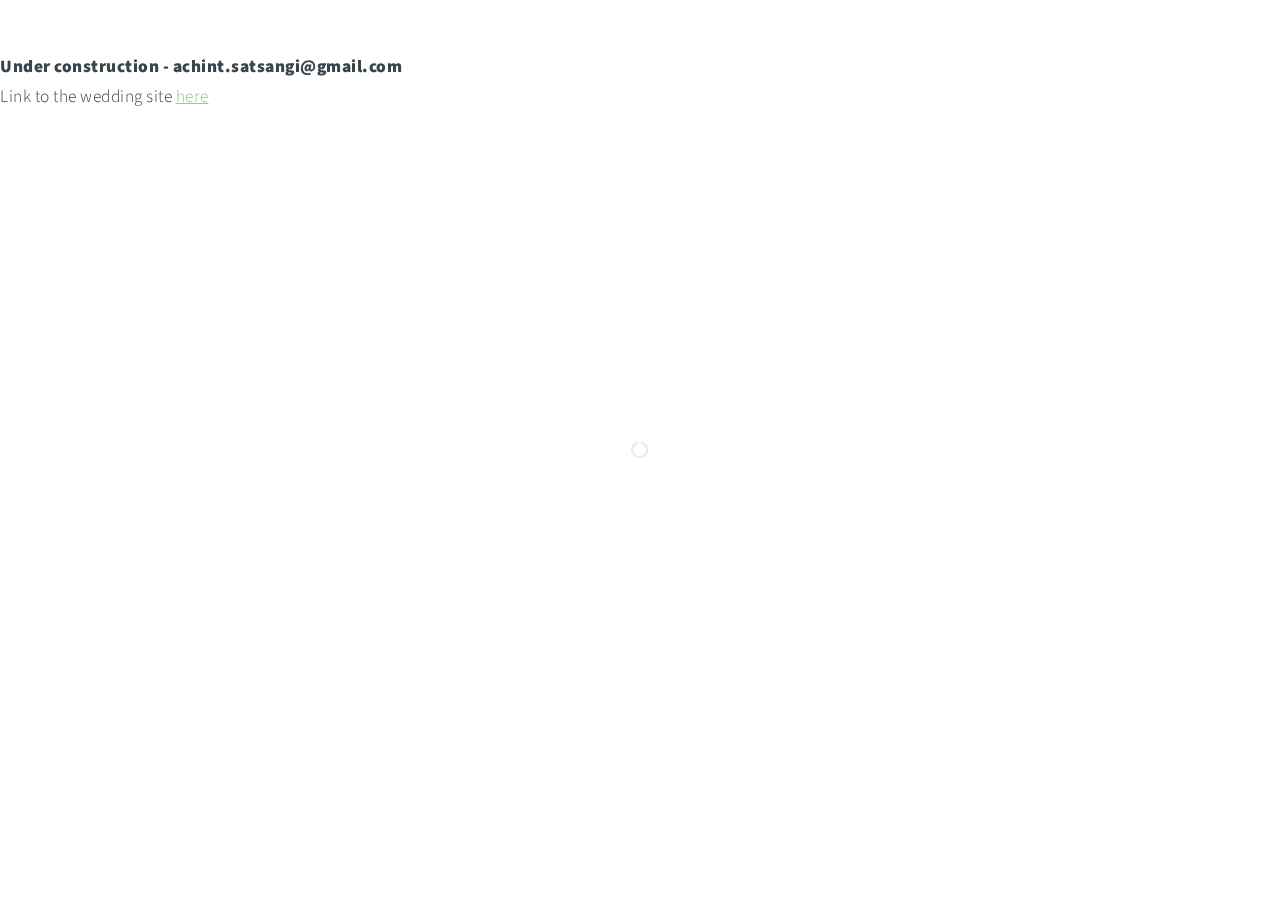
<file: src/main/webapp/index.html>
<!DOCTYPE HTML>
<!--
	Big Picture by HTML5 UP
	html5up.net | @n33co
	Free for personal and commercial use under the CCA 3.0 license (html5up.net/license)
-->
<html>
	<head>
		<title>Tulika weds Achint</title>
		<meta charset="utf-8" />
		<meta name="viewport" content="width=device-width, initial-scale=1" />
		<link rel="icon" type="./images/jpg" href="./images/favicon.jpg" sizes="32x32">

		<!-- for IE -->
		<link rel="icon" type="./images/jpg" href="./images/favicon.jpg" >

		<!--[if lte IE 8]><script src="assets/js/ie/html5shiv.js"></script><![endif]-->
		<link rel="stylesheet" href="assets/css/main.css" />
		<!--[if lte IE 8]><link rel="stylesheet" href="assets/css/ie8.css" /><![endif]-->
		<!--[if lte IE 9]><link rel="stylesheet" href="assets/css/ie9.css" /><![endif]-->
	</head>
	<body>
		<H1>Under construction - achint.satsangi@gmail.com</H1>
		<p>Link to the wedding site <a href="./marriage">here</a></p>

		<!-- Scripts -->
			<script src="assets/js/jquery.min.js"></script>
			<script src="assets/js/jquery.poptrox.min.js"></script>
			<script src="assets/js/jquery.scrolly.min.js"></script>
			<script src="assets/js/jquery.scrollex.min.js"></script>
			<script src="assets/js/skel.min.js"></script>
			<script src="assets/js/util.js"></script>
			<!--[if lte IE 8]><script src="assets/js/ie/respond.min.js"></script><![endif]-->
			<script src="assets/js/main.js"></script>
            <script>
                (function(i,s,o,g,r,a,m){i['GoogleAnalyticsObject']=r;i[r]=i[r]||function(){
                            (i[r].q=i[r].q||[]).push(arguments)},i[r].l=1*new Date();a=s.createElement(o),
                        m=s.getElementsByTagName(o)[0];a.async=1;a.src=g;m.parentNode.insertBefore(a,m)
                })(window,document,'script','https://www.google-analytics.com/analytics.js','ga');

                ga('create', 'UA-89670266-1', 'auto');
                ga('send', 'pageview');

            </script>
	</body>
</html>
</file>
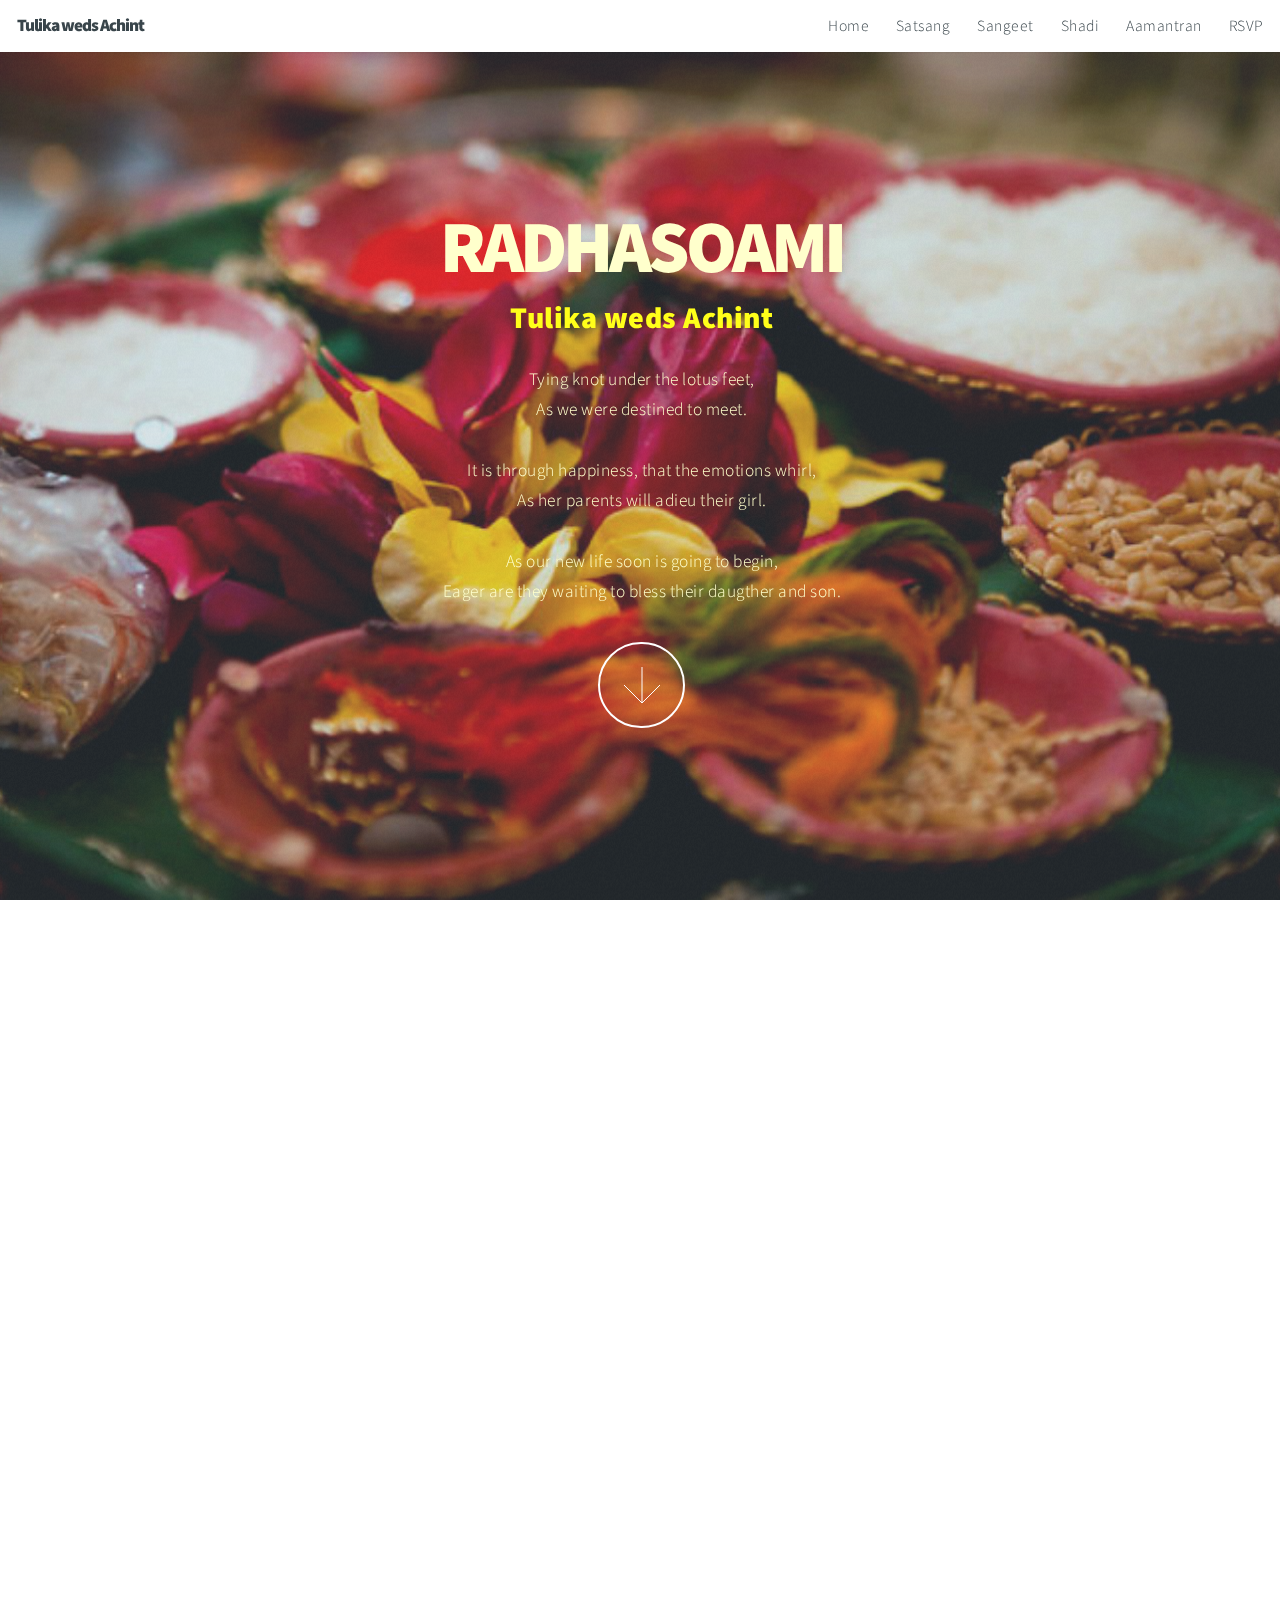
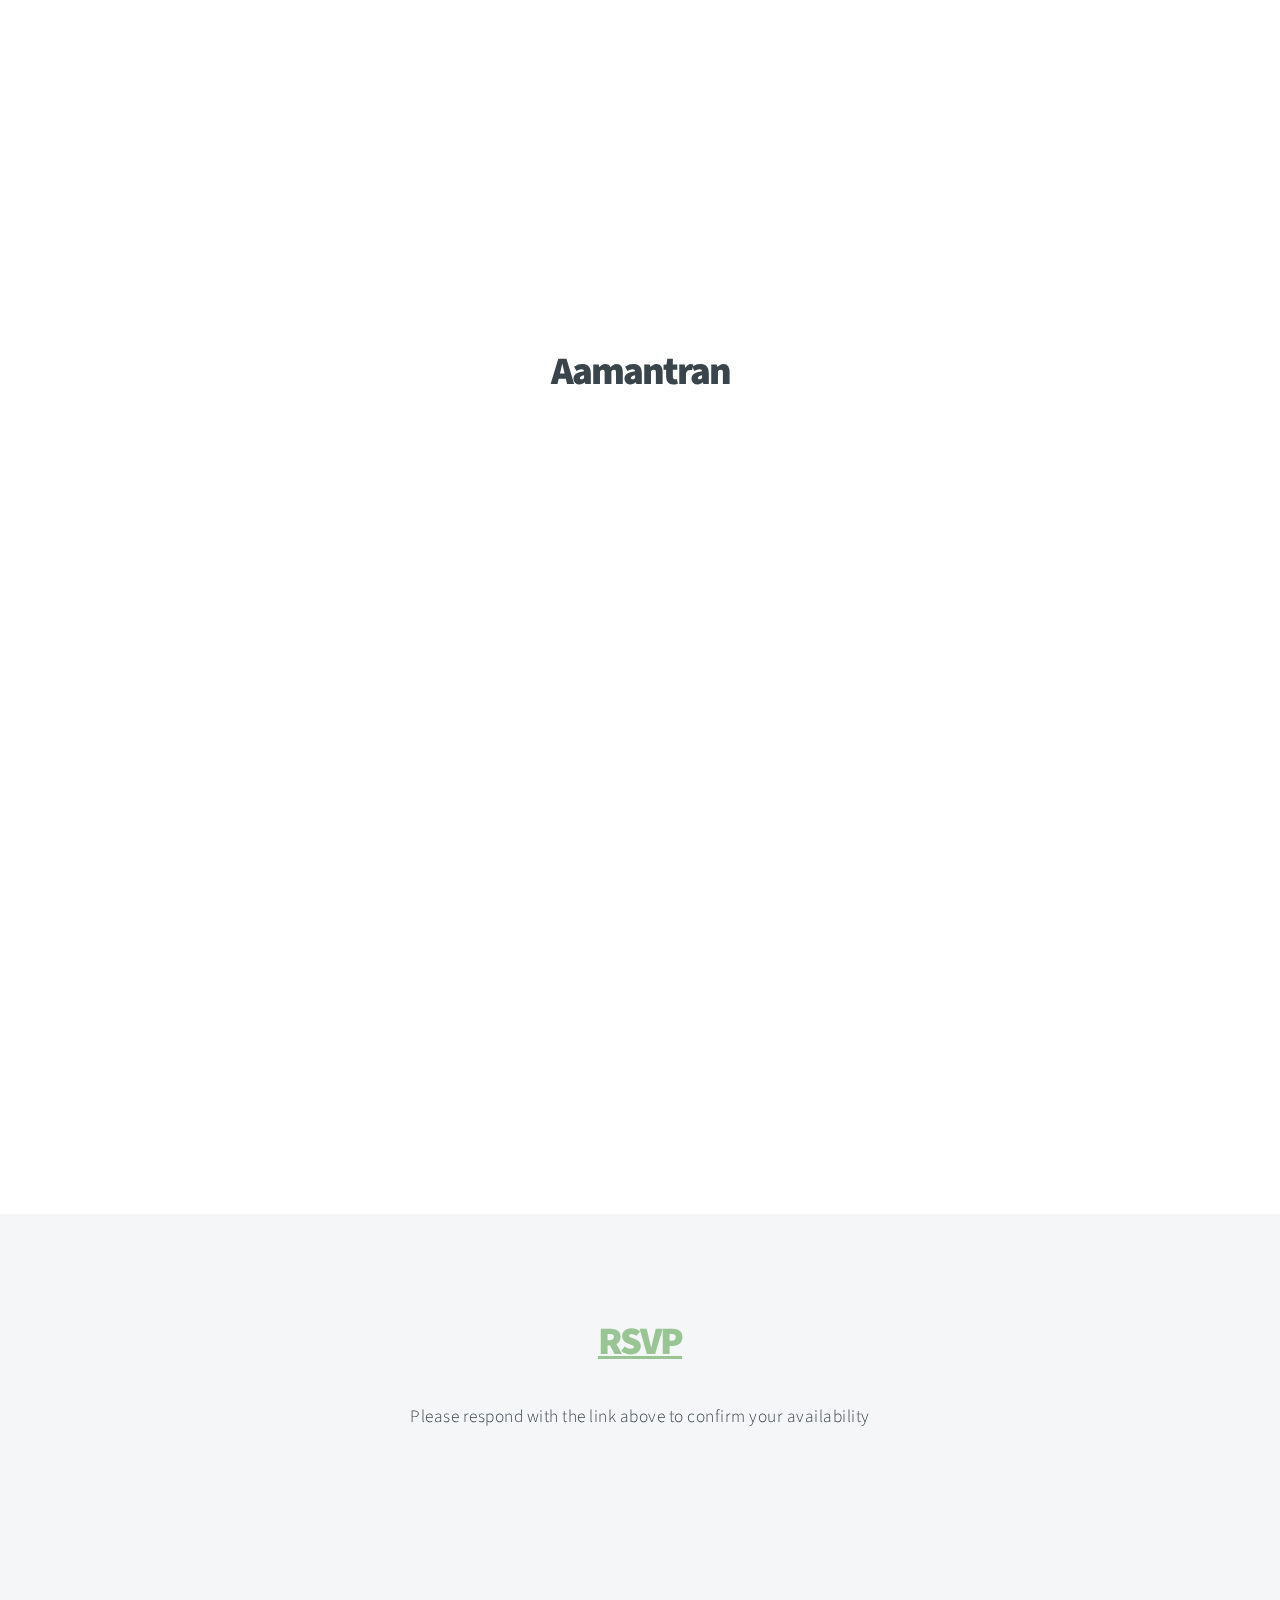
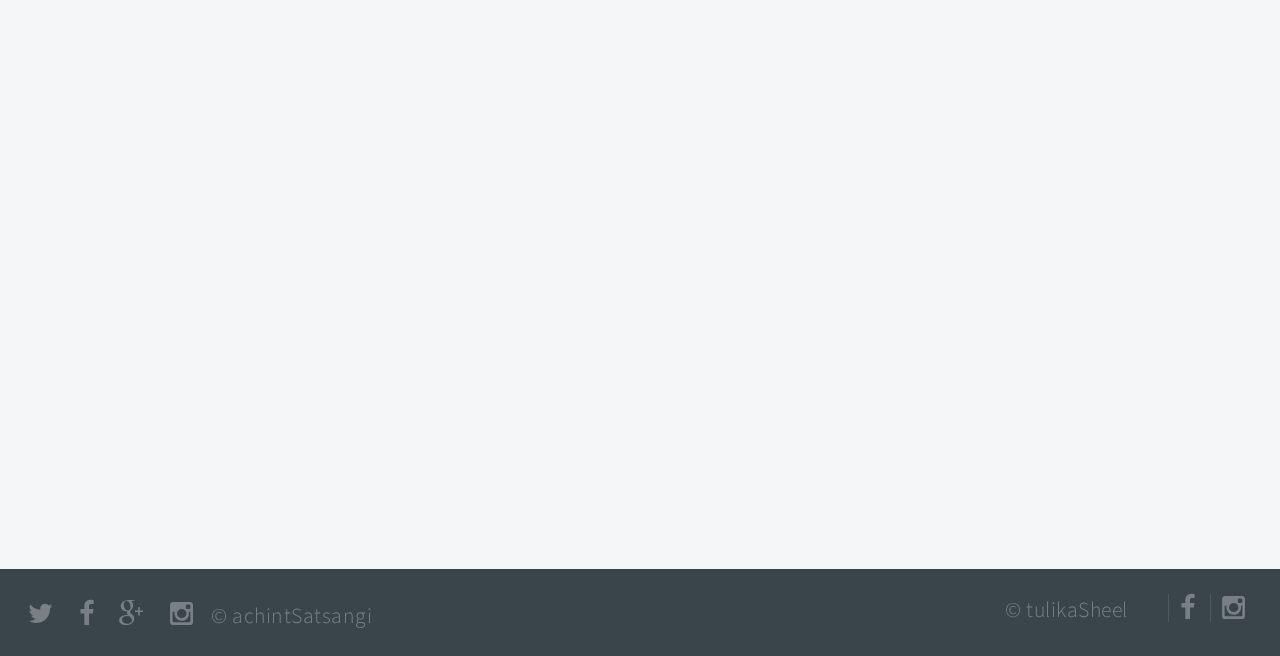
<file: src/main/webapp/index_original.html>
<!DOCTYPE HTML>
<!--
	Big Picture by HTML5 UP
	html5up.net | @n33co
	Free for personal and commercial use under the CCA 3.0 license (html5up.net/license)
-->
<html>
	<head>
		<title>Tulika weds Achint</title>
		<meta charset="utf-8" />
		<meta name="viewport" content="width=device-width, initial-scale=1" />
		<link rel="icon" type="./images/jpg" href="./images/favicon.jpg" sizes="32x32">

		<!-- for IE -->
		<link rel="icon" type="./images/jpg" href="./images/favicon.jpg" >

		<!--[if lte IE 8]><script src="assets/js/ie/html5shiv.js"></script><![endif]-->
		<link rel="stylesheet" href="assets/css/main.css" />
		<!--[if lte IE 8]><link rel="stylesheet" href="assets/css/ie8.css" /><![endif]-->
		<!--[if lte IE 9]><link rel="stylesheet" href="assets/css/ie9.css" /><![endif]-->
	</head>
    <style>
        .google-maps {
            position: relative;
            padding-bottom: 75%; // This is the aspect ratio
            height: 0;
            overflow: hidden;
        }
        .google-maps iframe {
            position: absolute;
            top: 0;
            left: 0;
            width: 100% !important;
            height: 100% !important;
        }
    </style>
	<body>

		<!-- Header -->
			<header id="header">

				<!-- Logo -->
					<h1 id="logo">Tulika weds Achint</h1>

				<!-- Nav -->
					<nav id="nav">
						<ul>
							<li><a href="#intro">Home</a></li>
							<li><a href="#one">Satsang</a></li>
							<li><a href="#two">Sangeet</a></li>
                            <li><a href="#three">Shadi</a></li>
							<li><a href="#work">Aamantran</a></li>
							<li><a href="#contact">RSVP</a></li>
						</ul>
					</nav>

			</header>

		<!-- Intro -->
			<section id="intro" class="main style1 dark fullscreen">
				<div class="content container 75%">
					<header>
						<h2 style="color: #ffffcc">RADHASOAMI</h2>
					</header>
					<p style="font-size: 30px; color: #ffff1a"><strong>Tulika weds Achint</strong><br></p>
					<p style="color: #ffffcc">Tying knot under the lotus feet,<br>
					As we were destined to meet.<br><br>
                    It is through happiness, that the emotions whirl,<br>
                    As her parents will adieu their girl.<br><br>
                    As our new life soon is going to begin,<br>
                    Eager are they waiting to bless their daugther and son.</p>
					<footer>
						<a href="#one" class="button style2 down">More</a>
					</footer>
				</div>
			</section>

		<!-- One -->
			<section id="one" class="main style2 right dark fullscreen">
				<div class="content box style2" style="background-color: rgba(255, 255, 255, 0.6);">
					<header>
						<h2>Satsang</h2>
					</header>
					<p>
						Approx 7:15 pm<br>
                        <strong>24th March 2017</strong><br>
						<a target="_blank" href="https://www.google.co.in/maps/place/27%C2%B013'10.3%22N+78%C2%B000'53.6%22E/@27.2195394,78.0137907,18z/data=!3m1!4b1!4m5!3m4!1s0x0:0x0!8m2!3d27.219537!4d78.014885">
							<img src="./images/maps.png" alt="View location" style="width: 45px; height: 45px" /></a><br>
                        4/100, Vidyut Nagar,<br>
                        Dayalbagh, Agra - 282005<br>
                    </p>
				</div>
				<a href="#two" class="button style2 down anchored">Next</a>
			</section>

		<!-- Two -->
			<section id="two" class="main style2 left dark fullscreen">
				<div class="content box style2" style="background-color: rgba(255, 255, 255, 0.6);">
					<header>
						<h2>Sangeet</h2>
					</header>
					<p>
                        <strong>25th March 2017</strong><br>
						<a target="_blank" href="https://www.google.co.in/maps/place/Hari+Om+Seva+Sadan/@27.2310279,78.0007339,17z/data=!4m12!1m6!3m5!1s0x397479f97de6b363:0x8b2eff7491666ffa!2sDayalbagh+Educational+Institute!8m2!3d27.2279199!4d78.0137765!3m4!1s0x0:0xb620b391113aa0e8!8m2!3d27.2306909!4d78.0000671">
							<img src="./images/maps.png" alt="View location" style="width: 45px; height: 45px"/></a><br>
                        Hari Om Seva Sadan<br>
                        100 ft road, Vaibhav Kunj,<br>
                        Dayalbagh, Agra - 282007<br>
				</div>
				<a href="#three" class="button style2 down anchored">Next</a>
			</section>

        <!-- three -->
        <section id="three" class="main style1 dark fullscreen">
            <div class="content container 75%">
                <header>
                    <h2>Shadi</h2>
                </header>
                <p>
                    <strong>26th March 2017</strong><br>
					<a target="_blank" href="https://www.google.co.in/maps/place/Hari+Om+Seva+Sadan/@27.2310279,78.0007339,17z/data=!4m12!1m6!3m5!1s0x397479f97de6b363:0x8b2eff7491666ffa!2sDayalbagh+Educational+Institute!8m2!3d27.2279199!4d78.0137765!3m4!1s0x0:0xb620b391113aa0e8!8m2!3d27.2306909!4d78.0000671">
						<img src="./images/maps.png" alt="View location" style="width: 45px; height: 45px"/></a><br>
					Hari Om Seva Sadan<br>
					100 ft road, Vaibhav Kunj,<br>
					Dayalbagh, Agra - 282007<br></p>
                    <footer>
                        <a href="#work" class="button style2 down">More</a>
                    </footer>
            </div>
        </section>

        <!-- Work -->
			<section id="work" class="main style3 primary">
				<div class="content container">
					<header>
						<h2>Aamantran</h2>
					</header>

					<!-- Lightbox Gallery  -->
						<div class="container 75% gallery">
							<div class="row 0% images">
								<div class="6u 12u(mobile)"><a href="images/fulls/01.jpg" class="image fit from-left"><img src="images/thumbs/01.jpg" title="Image 1 Title" alt="" /></a></div>
								<div class="6u 12u(mobile)"><a href="images/fulls/02.jpg" class="image fit from-right"><img src="images/thumbs/02.jpg" title="Image 2 Title" alt="" /></a></div>
							</div>
							<div class="row 0% images">
								<div class="6u 12u(mobile)"><a href="images/fulls/03.jpg" class="image fit from-left"><img src="images/thumbs/03.jpg" title="Image 3 Title" alt="" /></a></div>
								<div class="6u 12u(mobile)"><a href="images/fulls/04.jpg" class="image fit from-right"><img src="images/thumbs/04.jpg" title="Image 4 Title" alt="" /></a></div>
							</div>
							<div class="row 0% images">
								<div class="6u 12u(mobile)"><a href="images/fulls/05.jpg" class="image fit from-left"><img src="images/thumbs/05.jpg" title="Image 5 Title" alt="" /></a></div>
								<div class="6u 12u(mobile)"><a href="images/fulls/06.jpg" class="image fit from-right"><img src="images/thumbs/06.jpg" title="Image 6 Title" alt="" /></a></div>
							</div>
						</div>

				</div>
			</section>

		<!-- Contact -->
			<section id="contact" class="main style3 secondary">
				<div class="content container">
					<header>
                        <a target="_blank" href="https://goo.gl/forms/C9ldpGNWGpCVq4f02"><h2>RSVP</h2></a>
					</header>
					<p>Please respond with the link above to confirm your availability</p>
                    <div class="google-maps">
                        <iframe src="https://www.google.com/maps/d/embed?mid=1TReuYpq1yU-pJYX52hJkqtYd2sU" width="640" height="480"></iframe>
                    </div>
				</div>
			</section>
		<!-- Footer -->
			<footer id="footer">
				<!-- Icons -->
					<ul class="actions">
						<li><a target="_blank" href="https://twitter.com/achint_satsangi" class="icon fa-twitter"><span class="label">Twitter</span></a></li>
						<li><a target="_blank" href="https://www.facebook.com/satsangi.achint" class="icon fa-facebook"><span class="label">Facebook</span></a></li>
                        <li><a target="_blank" href="https://plus.google.com/u/0/+AchintSatsangi" class="icon fa-google-plus"><span class="label">Google+</span></a></li>
						<li><a target="_blank" href="https://www.instagram.com/achintsatsangi" class="icon fa-instagram"><span class="label">Instagram</span></a></li>
						<li></li>
						<li>&copy; achintSatsangi</li>
					</ul>

				<!-- menu -->
					<ul class="menu">
						<li>&copy; tulikaSheel</li>
						<li></li>
						<li><a target="_blank" href="https://www.facebook.com/tulika.sheel.5" class="icon fa-facebook"><span class="label">Facebook</span></a></li>
						<li><a target="_blank" href="https://www.instagram.com/tulika_sheel/" class="icon fa-instagram"><span class="label">Instagram</span></a></li>
					</ul>

			</footer>

		<!-- Scripts -->
			<script src="assets/js/jquery.min.js"></script>
			<script src="assets/js/jquery.poptrox.min.js"></script>
			<script src="assets/js/jquery.scrolly.min.js"></script>
			<script src="assets/js/jquery.scrollex.min.js"></script>
			<script src="assets/js/skel.min.js"></script>
			<script src="assets/js/util.js"></script>
			<!--[if lte IE 8]><script src="assets/js/ie/respond.min.js"></script><![endif]-->
			<script src="assets/js/main.js"></script>
            <script>
                (function(i,s,o,g,r,a,m){i['GoogleAnalyticsObject']=r;i[r]=i[r]||function(){
                            (i[r].q=i[r].q||[]).push(arguments)},i[r].l=1*new Date();a=s.createElement(o),
                        m=s.getElementsByTagName(o)[0];a.async=1;a.src=g;m.parentNode.insertBefore(a,m)
                })(window,document,'script','https://www.google-analytics.com/analytics.js','ga');

                ga('create', 'UA-89670266-1', 'auto');
                ga('send', 'pageview');

            </script>
	</body>
</html>
</file>
<file: src/main/webapp/assets/css/ie8.css>
/*
	Big Picture by HTML5 UP
	html5up.net | @n33co
	Free for personal and commercial use under the CCA 3.0 license (html5up.net/license)
*/

/* Section/Article */

	section > .last-child,
	article > .last-child,
	section.last-child,
	article.last-child {
		margin-bottom: 0;
	}

/* Form */

	form input[type="text"],
	form input[type="email"],
	form input[type="password"],
	form select,
	form textarea {
		position: relative;
		-ms-behavior: url("assets/js/ie/PIE.htc");
		border: solid 1px #ccc;
	}

/* Button */

	input[type="button"],
	input[type="submit"],
	input[type="reset"],
	.button,
	button {
		position: relative;
		-ms-behavior: url("assets/js/ie/PIE.htc");
	}

		input[type="button"].down,
		input[type="submit"].down,
		input[type="reset"].down,
		.button.down,
		button.down {
			text-indent: 0;
		}

/* Intro */

	#intro {
		-ms-behavior: url("assets/js/ie/backgroundsize.min.htc");
		background: url("../../images/intro.jpg");
		background-size: cover;
	}

		#intro .content {
			position: relative;
			z-index: 1;
		}

		#intro:after {
			content: '';
			background: url("images/overlay.png");
			width: 100%;
			height: 100%;
			position: absolute;
			left: 0;
			top: 0;
		}

/* One */

	#one {
		-ms-behavior: url("assets/js/ie/backgroundsize.min.htc");
		background: url("../../images/one.jpg");
		background-size: cover;
	}

		#one .content {
			position: relative;
			z-index: 1;
		}

		#one.left:before, #one.right:after {
			content: '';
			background: url("images/overlay.png");
			width: 100%;
			height: 100%;
			position: absolute;
			left: 0;
			top: 0;
		}

/* Two */

	#two {
		-ms-behavior: url("assets/js/ie/backgroundsize.min.htc");
		background: url("../../images/two.jpg");
		background-size: cover;
	}

		#two .content {
			position: relative;
			z-index: 1;
		}

		#two.left:before, #two.right:after {
			content: '';
			background: url("images/overlay.png");
			width: 100%;
			height: 100%;
			position: absolute;
			left: 0;
			top: 0;
		}

/* Three */

#three {
	-ms-behavior: url("assets/js/ie/backgroundsize.min.htc");
	background: url("../../images/three.jpg");
	background-size: cover;
}

#three .content {
	position: relative;
	z-index: 1;
}

#three.left:before, #one.right:after {
	content: '';
	background: url("images/overlay.png");
	width: 100%;
	height: 100%;
	position: absolute;
	left: 0;
	top: 0;
}

/* Four */

#four {
	-ms-behavior: url("assets/js/ie/backgroundsize.min.htc");
	background: url("../../images/intro.jpg");
	background-size: cover;
	opacity: 0.8;
}

.youtubeVideoClass {
	margin-left: auto;
	margin-right: auto;
}

.video-container {
	position: relative;
	padding-bottom: 56.25%;
	padding-top: 30px; height: 0; overflow: hidden;
}

.video-container iframe,
.video-container object,
.video-container embed {
	position: absolute;
	top: 0;
	left: 0;
	width: 80%;
	height: 80%;
	margin-left: 10%;
	margin-right: 10%;
}

#four .content {
	position: relative;
	z-index: 1;
}

#four:after {
	content: '';
	background: url("images/overlay.png");
	width: 100%;
	height: 100%;
	position: absolute;
	left: 0;
	top: 0;
}
</file>
<file: src/main/webapp/assets/css/ie9.css>
/*
	Big Picture by HTML5 UP
	html5up.net | @n33co
	Free for personal and commercial use under the CCA 3.0 license (html5up.net/license)
*/

/* Loader */

	body:before, body:after {
		display: none !important;
	}

/* Poptrox */

	.poptrox-popup .loader {
		display: none !important;
	}
</file>
<file: src/main/webapp/assets/css/main.css>
@import url("http://fonts.googleapis.com/css?family=Source+Sans+Pro:300,900");
@import url("font-awesome.min.css");

/*
	Big Picture by HTML5 UP
	html5up.net | @n33co
	Free for personal and commercial use under the CCA 3.0 license (html5up.net/license)
*/

/* Reset */

	html, body, div, span, applet, object, iframe, h1, h2, h3, h4, h5, h6, p, blockquote, pre, a, abbr, acronym, address, big, cite, code, del, dfn, em, img, ins, kbd, q, s, samp, small, strike, strong, sub, sup, tt, var, b, u, i, center, dl, dt, dd, ol, ul, li, fieldset, form, label, legend, table, caption, tbody, tfoot, thead, tr, th, td, article, aside, canvas, details, embed, figure, figcaption, footer, header, hgroup, menu, nav, output, ruby, section, summary, time, mark, audio, video {
		margin: 0;
		padding: 0;
		border: 0;
		font-size: 100%;
		font: inherit;
		vertical-align: baseline;
	}

	article, aside, details, figcaption, figure, footer, header, hgroup, menu, nav, section {
		display: block;
	}

	body {
		line-height: 1;
	}

	ol, ul {
		list-style: none;
	}

	blockquote, q {
		quotes: none;
	}

	blockquote:before, blockquote:after, q:before, q:after {
		content: '';
		content: none;
	}

	table {
		border-collapse: collapse;
		border-spacing: 0;
	}

	body {
		-webkit-text-size-adjust: none;
	}

/* Box Model */

	*, *:before, *:after {
		-moz-box-sizing: border-box;
		-webkit-box-sizing: border-box;
		box-sizing: border-box;
	}

/* Containers */

	.container {
		margin-left: auto;
		margin-right: auto;
	}

	.container.\31 25\25 {
		width: 100%;
		max-width: 1800px;
		min-width: 1440px;
	}

	.container.\37 5\25 {
		width: 1080px;
	}

	.container.\35 0\25 {
		width: 720px;
	}

	.container.\32 5\25 {
		width: 360px;
	}

	.container {
		width: 1440px;
	}

	@media screen and (max-width: 1920px) {

		.container.\31 25\25 {
			width: 100%;
			max-width: 1700px;
			min-width: 1360px;
		}

		.container.\37 5\25 {
			width: 1020px;
		}

		.container.\35 0\25 {
			width: 680px;
		}

		.container.\32 5\25 {
			width: 340px;
		}

		.container {
			width: 1360px;
		}

	}

	@media screen and (max-width: 1680px) {

		.container.\31 25\25 {
			width: 100%;
			max-width: 1500px;
			min-width: 1200px;
		}

		.container.\37 5\25 {
			width: 900px;
		}

		.container.\35 0\25 {
			width: 600px;
		}

		.container.\32 5\25 {
			width: 300px;
		}

		.container {
			width: 1200px;
		}

	}

	@media screen and (max-width: 1280px) {

		.container.\31 25\25 {
			width: 100%;
			max-width: 1200px;
			min-width: 960px;
		}

		.container.\37 5\25 {
			width: 720px;
		}

		.container.\35 0\25 {
			width: 480px;
		}

		.container.\32 5\25 {
			width: 240px;
		}

		.container {
			width: 960px;
		}

	}

	@media screen and (max-width: 1000px) {

		.container.\31 25\25 {
			width: 100%;
			max-width: 118.75%;
			min-width: 95%;
		}

		.container.\37 5\25 {
			width: 71.25%;
		}

		.container.\35 0\25 {
			width: 47.5%;
		}

		.container.\32 5\25 {
			width: 23.75%;
		}

		.container {
			width: 95%;
		}

	}

	@media screen and (max-width: 736px) {

		.container.\31 25\25 {
			width: 100%;
			max-width: 118.75%;
			min-width: 95%;
		}

		.container.\37 5\25 {
			width: 71.25%;
		}

		.container.\35 0\25 {
			width: 47.5%;
		}

		.container.\32 5\25 {
			width: 23.75%;
		}

		.container {
			width: 95%;
		}

	}

	@media screen and (max-width: 480px) {

		.container.\31 25\25 {
			width: 100%;
			max-width: 118.75%;
			min-width: 95%;
		}

		.container.\37 5\25 {
			width: 71.25%;
		}

		.container.\35 0\25 {
			width: 47.5%;
		}

		.container.\32 5\25 {
			width: 23.75%;
		}

		.container {
			width: 95% !important;
		}

	}

/* Grid */

	.row {
		border-bottom: solid 1px transparent;
		-moz-box-sizing: border-box;
		-webkit-box-sizing: border-box;
		box-sizing: border-box;
	}

	.row > * {
		float: left;
		-moz-box-sizing: border-box;
		-webkit-box-sizing: border-box;
		box-sizing: border-box;
	}

	.row:after, .row:before {
		content: '';
		display: block;
		clear: both;
		height: 0;
	}

	.row.uniform > * > :first-child {
		margin-top: 0;
	}

	.row.uniform > * > :last-child {
		margin-bottom: 0;
	}

	.row.\30 \25 > * {
		padding: 0px 0 0 0px;
	}

	.row.\30 \25 {
		margin: 0px 0 -1px 0px;
	}

	.row.uniform.\30 \25 > * {
		padding: 0px 0 0 0px;
	}

	.row.uniform.\30 \25 {
		margin: 0px 0 -1px 0px;
	}

	.row > * {
		padding: 40px 0 0 40px;
	}

	.row {
		margin: -40px 0 -1px -40px;
	}

	.row.uniform > * {
		padding: 40px 0 0 40px;
	}

	.row.uniform {
		margin: -40px 0 -1px -40px;
	}

	.row.\32 00\25 > * {
		padding: 80px 0 0 80px;
	}

	.row.\32 00\25 {
		margin: -80px 0 -1px -80px;
	}

	.row.uniform.\32 00\25 > * {
		padding: 80px 0 0 80px;
	}

	.row.uniform.\32 00\25 {
		margin: -80px 0 -1px -80px;
	}

	.row.\31 50\25 > * {
		padding: 60px 0 0 60px;
	}

	.row.\31 50\25 {
		margin: -60px 0 -1px -60px;
	}

	.row.uniform.\31 50\25 > * {
		padding: 60px 0 0 60px;
	}

	.row.uniform.\31 50\25 {
		margin: -60px 0 -1px -60px;
	}

	.row.\35 0\25 > * {
		padding: 20px 0 0 20px;
	}

	.row.\35 0\25 {
		margin: -20px 0 -1px -20px;
	}

	.row.uniform.\35 0\25 > * {
		padding: 20px 0 0 20px;
	}

	.row.uniform.\35 0\25 {
		margin: -20px 0 -1px -20px;
	}

	.row.\32 5\25 > * {
		padding: 10px 0 0 10px;
	}

	.row.\32 5\25 {
		margin: -10px 0 -1px -10px;
	}

	.row.uniform.\32 5\25 > * {
		padding: 10px 0 0 10px;
	}

	.row.uniform.\32 5\25 {
		margin: -10px 0 -1px -10px;
	}

	.\31 2u, .\31 2u\24 {
		width: 100%;
		clear: none;
		margin-left: 0;
	}

	.\31 1u, .\31 1u\24 {
		width: 91.6666666667%;
		clear: none;
		margin-left: 0;
	}

	.\31 0u, .\31 0u\24 {
		width: 83.3333333333%;
		clear: none;
		margin-left: 0;
	}

	.\39 u, .\39 u\24 {
		width: 75%;
		clear: none;
		margin-left: 0;
	}

	.\38 u, .\38 u\24 {
		width: 66.6666666667%;
		clear: none;
		margin-left: 0;
	}

	.\37 u, .\37 u\24 {
		width: 58.3333333333%;
		clear: none;
		margin-left: 0;
	}

	.\36 u, .\36 u\24 {
		width: 50%;
		clear: none;
		margin-left: 0;
	}

	.\35 u, .\35 u\24 {
		width: 41.6666666667%;
		clear: none;
		margin-left: 0;
	}

	.\34 u, .\34 u\24 {
		width: 33.3333333333%;
		clear: none;
		margin-left: 0;
	}

	.\33 u, .\33 u\24 {
		width: 25%;
		clear: none;
		margin-left: 0;
	}

	.\32 u, .\32 u\24 {
		width: 16.6666666667%;
		clear: none;
		margin-left: 0;
	}

	.\31 u, .\31 u\24 {
		width: 8.3333333333%;
		clear: none;
		margin-left: 0;
	}

	.\31 2u\24 + *,
	.\31 1u\24 + *,
	.\31 0u\24 + *,
	.\39 u\24 + *,
	.\38 u\24 + *,
	.\37 u\24 + *,
	.\36 u\24 + *,
	.\35 u\24 + *,
	.\34 u\24 + *,
	.\33 u\24 + *,
	.\32 u\24 + *,
	.\31 u\24 + * {
		clear: left;
	}

	.\-11u {
		margin-left: 91.66667%;
	}

	.\-10u {
		margin-left: 83.33333%;
	}

	.\-9u {
		margin-left: 75%;
	}

	.\-8u {
		margin-left: 66.66667%;
	}

	.\-7u {
		margin-left: 58.33333%;
	}

	.\-6u {
		margin-left: 50%;
	}

	.\-5u {
		margin-left: 41.66667%;
	}

	.\-4u {
		margin-left: 33.33333%;
	}

	.\-3u {
		margin-left: 25%;
	}

	.\-2u {
		margin-left: 16.66667%;
	}

	.\-1u {
		margin-left: 8.33333%;
	}

	@media screen and (max-width: 1920px) {

		.row > * {
			padding: 40px 0 0 40px;
		}

		.row {
			margin: -40px 0 -1px -40px;
		}

		.row.uniform > * {
			padding: 40px 0 0 40px;
		}

		.row.uniform {
			margin: -40px 0 -1px -40px;
		}

		.row.\32 00\25 > * {
			padding: 80px 0 0 80px;
		}

		.row.\32 00\25 {
			margin: -80px 0 -1px -80px;
		}

		.row.uniform.\32 00\25 > * {
			padding: 80px 0 0 80px;
		}

		.row.uniform.\32 00\25 {
			margin: -80px 0 -1px -80px;
		}

		.row.\31 50\25 > * {
			padding: 60px 0 0 60px;
		}

		.row.\31 50\25 {
			margin: -60px 0 -1px -60px;
		}

		.row.uniform.\31 50\25 > * {
			padding: 60px 0 0 60px;
		}

		.row.uniform.\31 50\25 {
			margin: -60px 0 -1px -60px;
		}

		.row.\35 0\25 > * {
			padding: 20px 0 0 20px;
		}

		.row.\35 0\25 {
			margin: -20px 0 -1px -20px;
		}

		.row.uniform.\35 0\25 > * {
			padding: 20px 0 0 20px;
		}

		.row.uniform.\35 0\25 {
			margin: -20px 0 -1px -20px;
		}

		.row.\32 5\25 > * {
			padding: 10px 0 0 10px;
		}

		.row.\32 5\25 {
			margin: -10px 0 -1px -10px;
		}

		.row.uniform.\32 5\25 > * {
			padding: 10px 0 0 10px;
		}

		.row.uniform.\32 5\25 {
			margin: -10px 0 -1px -10px;
		}

		.\31 2u\28wide\29, .\31 2u\24\28wide\29 {
			width: 100%;
			clear: none;
			margin-left: 0;
		}

		.\31 1u\28wide\29, .\31 1u\24\28wide\29 {
			width: 91.6666666667%;
			clear: none;
			margin-left: 0;
		}

		.\31 0u\28wide\29, .\31 0u\24\28wide\29 {
			width: 83.3333333333%;
			clear: none;
			margin-left: 0;
		}

		.\39 u\28wide\29, .\39 u\24\28wide\29 {
			width: 75%;
			clear: none;
			margin-left: 0;
		}

		.\38 u\28wide\29, .\38 u\24\28wide\29 {
			width: 66.6666666667%;
			clear: none;
			margin-left: 0;
		}

		.\37 u\28wide\29, .\37 u\24\28wide\29 {
			width: 58.3333333333%;
			clear: none;
			margin-left: 0;
		}

		.\36 u\28wide\29, .\36 u\24\28wide\29 {
			width: 50%;
			clear: none;
			margin-left: 0;
		}

		.\35 u\28wide\29, .\35 u\24\28wide\29 {
			width: 41.6666666667%;
			clear: none;
			margin-left: 0;
		}

		.\34 u\28wide\29, .\34 u\24\28wide\29 {
			width: 33.3333333333%;
			clear: none;
			margin-left: 0;
		}

		.\33 u\28wide\29, .\33 u\24\28wide\29 {
			width: 25%;
			clear: none;
			margin-left: 0;
		}

		.\32 u\28wide\29, .\32 u\24\28wide\29 {
			width: 16.6666666667%;
			clear: none;
			margin-left: 0;
		}

		.\31 u\28wide\29, .\31 u\24\28wide\29 {
			width: 8.3333333333%;
			clear: none;
			margin-left: 0;
		}

		.\31 2u\24\28wide\29 + *,
		.\31 1u\24\28wide\29 + *,
		.\31 0u\24\28wide\29 + *,
		.\39 u\24\28wide\29 + *,
		.\38 u\24\28wide\29 + *,
		.\37 u\24\28wide\29 + *,
		.\36 u\24\28wide\29 + *,
		.\35 u\24\28wide\29 + *,
		.\34 u\24\28wide\29 + *,
		.\33 u\24\28wide\29 + *,
		.\32 u\24\28wide\29 + *,
		.\31 u\24\28wide\29 + * {
			clear: left;
		}

		.\-11u\28wide\29 {
			margin-left: 91.66667%;
		}

		.\-10u\28wide\29 {
			margin-left: 83.33333%;
		}

		.\-9u\28wide\29 {
			margin-left: 75%;
		}

		.\-8u\28wide\29 {
			margin-left: 66.66667%;
		}

		.\-7u\28wide\29 {
			margin-left: 58.33333%;
		}

		.\-6u\28wide\29 {
			margin-left: 50%;
		}

		.\-5u\28wide\29 {
			margin-left: 41.66667%;
		}

		.\-4u\28wide\29 {
			margin-left: 33.33333%;
		}

		.\-3u\28wide\29 {
			margin-left: 25%;
		}

		.\-2u\28wide\29 {
			margin-left: 16.66667%;
		}

		.\-1u\28wide\29 {
			margin-left: 8.33333%;
		}

	}

	@media screen and (max-width: 1680px) {

		.row > * {
			padding: 40px 0 0 40px;
		}

		.row {
			margin: -40px 0 -1px -40px;
		}

		.row.uniform > * {
			padding: 40px 0 0 40px;
		}

		.row.uniform {
			margin: -40px 0 -1px -40px;
		}

		.row.\32 00\25 > * {
			padding: 80px 0 0 80px;
		}

		.row.\32 00\25 {
			margin: -80px 0 -1px -80px;
		}

		.row.uniform.\32 00\25 > * {
			padding: 80px 0 0 80px;
		}

		.row.uniform.\32 00\25 {
			margin: -80px 0 -1px -80px;
		}

		.row.\31 50\25 > * {
			padding: 60px 0 0 60px;
		}

		.row.\31 50\25 {
			margin: -60px 0 -1px -60px;
		}

		.row.uniform.\31 50\25 > * {
			padding: 60px 0 0 60px;
		}

		.row.uniform.\31 50\25 {
			margin: -60px 0 -1px -60px;
		}

		.row.\35 0\25 > * {
			padding: 20px 0 0 20px;
		}

		.row.\35 0\25 {
			margin: -20px 0 -1px -20px;
		}

		.row.uniform.\35 0\25 > * {
			padding: 20px 0 0 20px;
		}

		.row.uniform.\35 0\25 {
			margin: -20px 0 -1px -20px;
		}

		.row.\32 5\25 > * {
			padding: 10px 0 0 10px;
		}

		.row.\32 5\25 {
			margin: -10px 0 -1px -10px;
		}

		.row.uniform.\32 5\25 > * {
			padding: 10px 0 0 10px;
		}

		.row.uniform.\32 5\25 {
			margin: -10px 0 -1px -10px;
		}

		.\31 2u\28normal\29, .\31 2u\24\28normal\29 {
			width: 100%;
			clear: none;
			margin-left: 0;
		}

		.\31 1u\28normal\29, .\31 1u\24\28normal\29 {
			width: 91.6666666667%;
			clear: none;
			margin-left: 0;
		}

		.\31 0u\28normal\29, .\31 0u\24\28normal\29 {
			width: 83.3333333333%;
			clear: none;
			margin-left: 0;
		}

		.\39 u\28normal\29, .\39 u\24\28normal\29 {
			width: 75%;
			clear: none;
			margin-left: 0;
		}

		.\38 u\28normal\29, .\38 u\24\28normal\29 {
			width: 66.6666666667%;
			clear: none;
			margin-left: 0;
		}

		.\37 u\28normal\29, .\37 u\24\28normal\29 {
			width: 58.3333333333%;
			clear: none;
			margin-left: 0;
		}

		.\36 u\28normal\29, .\36 u\24\28normal\29 {
			width: 50%;
			clear: none;
			margin-left: 0;
		}

		.\35 u\28normal\29, .\35 u\24\28normal\29 {
			width: 41.6666666667%;
			clear: none;
			margin-left: 0;
		}

		.\34 u\28normal\29, .\34 u\24\28normal\29 {
			width: 33.3333333333%;
			clear: none;
			margin-left: 0;
		}

		.\33 u\28normal\29, .\33 u\24\28normal\29 {
			width: 25%;
			clear: none;
			margin-left: 0;
		}

		.\32 u\28normal\29, .\32 u\24\28normal\29 {
			width: 16.6666666667%;
			clear: none;
			margin-left: 0;
		}

		.\31 u\28normal\29, .\31 u\24\28normal\29 {
			width: 8.3333333333%;
			clear: none;
			margin-left: 0;
		}

		.\31 2u\24\28normal\29 + *,
		.\31 1u\24\28normal\29 + *,
		.\31 0u\24\28normal\29 + *,
		.\39 u\24\28normal\29 + *,
		.\38 u\24\28normal\29 + *,
		.\37 u\24\28normal\29 + *,
		.\36 u\24\28normal\29 + *,
		.\35 u\24\28normal\29 + *,
		.\34 u\24\28normal\29 + *,
		.\33 u\24\28normal\29 + *,
		.\32 u\24\28normal\29 + *,
		.\31 u\24\28normal\29 + * {
			clear: left;
		}

		.\-11u\28normal\29 {
			margin-left: 91.66667%;
		}

		.\-10u\28normal\29 {
			margin-left: 83.33333%;
		}

		.\-9u\28normal\29 {
			margin-left: 75%;
		}

		.\-8u\28normal\29 {
			margin-left: 66.66667%;
		}

		.\-7u\28normal\29 {
			margin-left: 58.33333%;
		}

		.\-6u\28normal\29 {
			margin-left: 50%;
		}

		.\-5u\28normal\29 {
			margin-left: 41.66667%;
		}

		.\-4u\28normal\29 {
			margin-left: 33.33333%;
		}

		.\-3u\28normal\29 {
			margin-left: 25%;
		}

		.\-2u\28normal\29 {
			margin-left: 16.66667%;
		}

		.\-1u\28normal\29 {
			margin-left: 8.33333%;
		}

	}

	@media screen and (max-width: 1280px) {

		.row > * {
			padding: 40px 0 0 40px;
		}

		.row {
			margin: -40px 0 -1px -40px;
		}

		.row.uniform > * {
			padding: 40px 0 0 40px;
		}

		.row.uniform {
			margin: -40px 0 -1px -40px;
		}

		.row.\32 00\25 > * {
			padding: 80px 0 0 80px;
		}

		.row.\32 00\25 {
			margin: -80px 0 -1px -80px;
		}

		.row.uniform.\32 00\25 > * {
			padding: 80px 0 0 80px;
		}

		.row.uniform.\32 00\25 {
			margin: -80px 0 -1px -80px;
		}

		.row.\31 50\25 > * {
			padding: 60px 0 0 60px;
		}

		.row.\31 50\25 {
			margin: -60px 0 -1px -60px;
		}

		.row.uniform.\31 50\25 > * {
			padding: 60px 0 0 60px;
		}

		.row.uniform.\31 50\25 {
			margin: -60px 0 -1px -60px;
		}

		.row.\35 0\25 > * {
			padding: 20px 0 0 20px;
		}

		.row.\35 0\25 {
			margin: -20px 0 -1px -20px;
		}

		.row.uniform.\35 0\25 > * {
			padding: 20px 0 0 20px;
		}

		.row.uniform.\35 0\25 {
			margin: -20px 0 -1px -20px;
		}

		.row.\32 5\25 > * {
			padding: 10px 0 0 10px;
		}

		.row.\32 5\25 {
			margin: -10px 0 -1px -10px;
		}

		.row.uniform.\32 5\25 > * {
			padding: 10px 0 0 10px;
		}

		.row.uniform.\32 5\25 {
			margin: -10px 0 -1px -10px;
		}

		.\31 2u\28narrow\29, .\31 2u\24\28narrow\29 {
			width: 100%;
			clear: none;
			margin-left: 0;
		}

		.\31 1u\28narrow\29, .\31 1u\24\28narrow\29 {
			width: 91.6666666667%;
			clear: none;
			margin-left: 0;
		}

		.\31 0u\28narrow\29, .\31 0u\24\28narrow\29 {
			width: 83.3333333333%;
			clear: none;
			margin-left: 0;
		}

		.\39 u\28narrow\29, .\39 u\24\28narrow\29 {
			width: 75%;
			clear: none;
			margin-left: 0;
		}

		.\38 u\28narrow\29, .\38 u\24\28narrow\29 {
			width: 66.6666666667%;
			clear: none;
			margin-left: 0;
		}

		.\37 u\28narrow\29, .\37 u\24\28narrow\29 {
			width: 58.3333333333%;
			clear: none;
			margin-left: 0;
		}

		.\36 u\28narrow\29, .\36 u\24\28narrow\29 {
			width: 50%;
			clear: none;
			margin-left: 0;
		}

		.\35 u\28narrow\29, .\35 u\24\28narrow\29 {
			width: 41.6666666667%;
			clear: none;
			margin-left: 0;
		}

		.\34 u\28narrow\29, .\34 u\24\28narrow\29 {
			width: 33.3333333333%;
			clear: none;
			margin-left: 0;
		}

		.\33 u\28narrow\29, .\33 u\24\28narrow\29 {
			width: 25%;
			clear: none;
			margin-left: 0;
		}

		.\32 u\28narrow\29, .\32 u\24\28narrow\29 {
			width: 16.6666666667%;
			clear: none;
			margin-left: 0;
		}

		.\31 u\28narrow\29, .\31 u\24\28narrow\29 {
			width: 8.3333333333%;
			clear: none;
			margin-left: 0;
		}

		.\31 2u\24\28narrow\29 + *,
		.\31 1u\24\28narrow\29 + *,
		.\31 0u\24\28narrow\29 + *,
		.\39 u\24\28narrow\29 + *,
		.\38 u\24\28narrow\29 + *,
		.\37 u\24\28narrow\29 + *,
		.\36 u\24\28narrow\29 + *,
		.\35 u\24\28narrow\29 + *,
		.\34 u\24\28narrow\29 + *,
		.\33 u\24\28narrow\29 + *,
		.\32 u\24\28narrow\29 + *,
		.\31 u\24\28narrow\29 + * {
			clear: left;
		}

		.\-11u\28narrow\29 {
			margin-left: 91.66667%;
		}

		.\-10u\28narrow\29 {
			margin-left: 83.33333%;
		}

		.\-9u\28narrow\29 {
			margin-left: 75%;
		}

		.\-8u\28narrow\29 {
			margin-left: 66.66667%;
		}

		.\-7u\28narrow\29 {
			margin-left: 58.33333%;
		}

		.\-6u\28narrow\29 {
			margin-left: 50%;
		}

		.\-5u\28narrow\29 {
			margin-left: 41.66667%;
		}

		.\-4u\28narrow\29 {
			margin-left: 33.33333%;
		}

		.\-3u\28narrow\29 {
			margin-left: 25%;
		}

		.\-2u\28narrow\29 {
			margin-left: 16.66667%;
		}

		.\-1u\28narrow\29 {
			margin-left: 8.33333%;
		}

	}

	@media screen and (max-width: 1000px) {

		.row > * {
			padding: 40px 0 0 40px;
		}

		.row {
			margin: -40px 0 -1px -40px;
		}

		.row.uniform > * {
			padding: 40px 0 0 40px;
		}

		.row.uniform {
			margin: -40px 0 -1px -40px;
		}

		.row.\32 00\25 > * {
			padding: 80px 0 0 80px;
		}

		.row.\32 00\25 {
			margin: -80px 0 -1px -80px;
		}

		.row.uniform.\32 00\25 > * {
			padding: 80px 0 0 80px;
		}

		.row.uniform.\32 00\25 {
			margin: -80px 0 -1px -80px;
		}

		.row.\31 50\25 > * {
			padding: 60px 0 0 60px;
		}

		.row.\31 50\25 {
			margin: -60px 0 -1px -60px;
		}

		.row.uniform.\31 50\25 > * {
			padding: 60px 0 0 60px;
		}

		.row.uniform.\31 50\25 {
			margin: -60px 0 -1px -60px;
		}

		.row.\35 0\25 > * {
			padding: 20px 0 0 20px;
		}

		.row.\35 0\25 {
			margin: -20px 0 -1px -20px;
		}

		.row.uniform.\35 0\25 > * {
			padding: 20px 0 0 20px;
		}

		.row.uniform.\35 0\25 {
			margin: -20px 0 -1px -20px;
		}

		.row.\32 5\25 > * {
			padding: 10px 0 0 10px;
		}

		.row.\32 5\25 {
			margin: -10px 0 -1px -10px;
		}

		.row.uniform.\32 5\25 > * {
			padding: 10px 0 0 10px;
		}

		.row.uniform.\32 5\25 {
			margin: -10px 0 -1px -10px;
		}

		.\31 2u\28narrower\29, .\31 2u\24\28narrower\29 {
			width: 100%;
			clear: none;
			margin-left: 0;
		}

		.\31 1u\28narrower\29, .\31 1u\24\28narrower\29 {
			width: 91.6666666667%;
			clear: none;
			margin-left: 0;
		}

		.\31 0u\28narrower\29, .\31 0u\24\28narrower\29 {
			width: 83.3333333333%;
			clear: none;
			margin-left: 0;
		}

		.\39 u\28narrower\29, .\39 u\24\28narrower\29 {
			width: 75%;
			clear: none;
			margin-left: 0;
		}

		.\38 u\28narrower\29, .\38 u\24\28narrower\29 {
			width: 66.6666666667%;
			clear: none;
			margin-left: 0;
		}

		.\37 u\28narrower\29, .\37 u\24\28narrower\29 {
			width: 58.3333333333%;
			clear: none;
			margin-left: 0;
		}

		.\36 u\28narrower\29, .\36 u\24\28narrower\29 {
			width: 50%;
			clear: none;
			margin-left: 0;
		}

		.\35 u\28narrower\29, .\35 u\24\28narrower\29 {
			width: 41.6666666667%;
			clear: none;
			margin-left: 0;
		}

		.\34 u\28narrower\29, .\34 u\24\28narrower\29 {
			width: 33.3333333333%;
			clear: none;
			margin-left: 0;
		}

		.\33 u\28narrower\29, .\33 u\24\28narrower\29 {
			width: 25%;
			clear: none;
			margin-left: 0;
		}

		.\32 u\28narrower\29, .\32 u\24\28narrower\29 {
			width: 16.6666666667%;
			clear: none;
			margin-left: 0;
		}

		.\31 u\28narrower\29, .\31 u\24\28narrower\29 {
			width: 8.3333333333%;
			clear: none;
			margin-left: 0;
		}

		.\31 2u\24\28narrower\29 + *,
		.\31 1u\24\28narrower\29 + *,
		.\31 0u\24\28narrower\29 + *,
		.\39 u\24\28narrower\29 + *,
		.\38 u\24\28narrower\29 + *,
		.\37 u\24\28narrower\29 + *,
		.\36 u\24\28narrower\29 + *,
		.\35 u\24\28narrower\29 + *,
		.\34 u\24\28narrower\29 + *,
		.\33 u\24\28narrower\29 + *,
		.\32 u\24\28narrower\29 + *,
		.\31 u\24\28narrower\29 + * {
			clear: left;
		}

		.\-11u\28narrower\29 {
			margin-left: 91.66667%;
		}

		.\-10u\28narrower\29 {
			margin-left: 83.33333%;
		}

		.\-9u\28narrower\29 {
			margin-left: 75%;
		}

		.\-8u\28narrower\29 {
			margin-left: 66.66667%;
		}

		.\-7u\28narrower\29 {
			margin-left: 58.33333%;
		}

		.\-6u\28narrower\29 {
			margin-left: 50%;
		}

		.\-5u\28narrower\29 {
			margin-left: 41.66667%;
		}

		.\-4u\28narrower\29 {
			margin-left: 33.33333%;
		}

		.\-3u\28narrower\29 {
			margin-left: 25%;
		}

		.\-2u\28narrower\29 {
			margin-left: 16.66667%;
		}

		.\-1u\28narrower\29 {
			margin-left: 8.33333%;
		}

	}

	@media screen and (max-width: 736px) {

		.row > * {
			padding: 20px 0 0 20px;
		}

		.row {
			margin: -20px 0 -1px -20px;
		}

		.row.uniform > * {
			padding: 20px 0 0 20px;
		}

		.row.uniform {
			margin: -20px 0 -1px -20px;
		}

		.row.\32 00\25 > * {
			padding: 40px 0 0 40px;
		}

		.row.\32 00\25 {
			margin: -40px 0 -1px -40px;
		}

		.row.uniform.\32 00\25 > * {
			padding: 40px 0 0 40px;
		}

		.row.uniform.\32 00\25 {
			margin: -40px 0 -1px -40px;
		}

		.row.\31 50\25 > * {
			padding: 30px 0 0 30px;
		}

		.row.\31 50\25 {
			margin: -30px 0 -1px -30px;
		}

		.row.uniform.\31 50\25 > * {
			padding: 30px 0 0 30px;
		}

		.row.uniform.\31 50\25 {
			margin: -30px 0 -1px -30px;
		}

		.row.\35 0\25 > * {
			padding: 10px 0 0 10px;
		}

		.row.\35 0\25 {
			margin: -10px 0 -1px -10px;
		}

		.row.uniform.\35 0\25 > * {
			padding: 10px 0 0 10px;
		}

		.row.uniform.\35 0\25 {
			margin: -10px 0 -1px -10px;
		}

		.row.\32 5\25 > * {
			padding: 5px 0 0 5px;
		}

		.row.\32 5\25 {
			margin: -5px 0 -1px -5px;
		}

		.row.uniform.\32 5\25 > * {
			padding: 5px 0 0 5px;
		}

		.row.uniform.\32 5\25 {
			margin: -5px 0 -1px -5px;
		}

		.\31 2u\28mobile\29, .\31 2u\24\28mobile\29 {
			width: 100%;
			clear: none;
			margin-left: 0;
		}

		.\31 1u\28mobile\29, .\31 1u\24\28mobile\29 {
			width: 91.6666666667%;
			clear: none;
			margin-left: 0;
		}

		.\31 0u\28mobile\29, .\31 0u\24\28mobile\29 {
			width: 83.3333333333%;
			clear: none;
			margin-left: 0;
		}

		.\39 u\28mobile\29, .\39 u\24\28mobile\29 {
			width: 75%;
			clear: none;
			margin-left: 0;
		}

		.\38 u\28mobile\29, .\38 u\24\28mobile\29 {
			width: 66.6666666667%;
			clear: none;
			margin-left: 0;
		}

		.\37 u\28mobile\29, .\37 u\24\28mobile\29 {
			width: 58.3333333333%;
			clear: none;
			margin-left: 0;
		}

		.\36 u\28mobile\29, .\36 u\24\28mobile\29 {
			width: 50%;
			clear: none;
			margin-left: 0;
		}

		.\35 u\28mobile\29, .\35 u\24\28mobile\29 {
			width: 41.6666666667%;
			clear: none;
			margin-left: 0;
		}

		.\34 u\28mobile\29, .\34 u\24\28mobile\29 {
			width: 33.3333333333%;
			clear: none;
			margin-left: 0;
		}

		.\33 u\28mobile\29, .\33 u\24\28mobile\29 {
			width: 25%;
			clear: none;
			margin-left: 0;
		}

		.\32 u\28mobile\29, .\32 u\24\28mobile\29 {
			width: 16.6666666667%;
			clear: none;
			margin-left: 0;
		}

		.\31 u\28mobile\29, .\31 u\24\28mobile\29 {
			width: 8.3333333333%;
			clear: none;
			margin-left: 0;
		}

		.\31 2u\24\28mobile\29 + *,
		.\31 1u\24\28mobile\29 + *,
		.\31 0u\24\28mobile\29 + *,
		.\39 u\24\28mobile\29 + *,
		.\38 u\24\28mobile\29 + *,
		.\37 u\24\28mobile\29 + *,
		.\36 u\24\28mobile\29 + *,
		.\35 u\24\28mobile\29 + *,
		.\34 u\24\28mobile\29 + *,
		.\33 u\24\28mobile\29 + *,
		.\32 u\24\28mobile\29 + *,
		.\31 u\24\28mobile\29 + * {
			clear: left;
		}

		.\-11u\28mobile\29 {
			margin-left: 91.66667%;
		}

		.\-10u\28mobile\29 {
			margin-left: 83.33333%;
		}

		.\-9u\28mobile\29 {
			margin-left: 75%;
		}

		.\-8u\28mobile\29 {
			margin-left: 66.66667%;
		}

		.\-7u\28mobile\29 {
			margin-left: 58.33333%;
		}

		.\-6u\28mobile\29 {
			margin-left: 50%;
		}

		.\-5u\28mobile\29 {
			margin-left: 41.66667%;
		}

		.\-4u\28mobile\29 {
			margin-left: 33.33333%;
		}

		.\-3u\28mobile\29 {
			margin-left: 25%;
		}

		.\-2u\28mobile\29 {
			margin-left: 16.66667%;
		}

		.\-1u\28mobile\29 {
			margin-left: 8.33333%;
		}

	}

	@media screen and (max-width: 480px) {

		.row > * {
			padding: 20px 0 0 20px;
		}

		.row {
			margin: -20px 0 -1px -20px;
		}

		.row.uniform > * {
			padding: 20px 0 0 20px;
		}

		.row.uniform {
			margin: -20px 0 -1px -20px;
		}

		.row.\32 00\25 > * {
			padding: 40px 0 0 40px;
		}

		.row.\32 00\25 {
			margin: -40px 0 -1px -40px;
		}

		.row.uniform.\32 00\25 > * {
			padding: 40px 0 0 40px;
		}

		.row.uniform.\32 00\25 {
			margin: -40px 0 -1px -40px;
		}

		.row.\31 50\25 > * {
			padding: 30px 0 0 30px;
		}

		.row.\31 50\25 {
			margin: -30px 0 -1px -30px;
		}

		.row.uniform.\31 50\25 > * {
			padding: 30px 0 0 30px;
		}

		.row.uniform.\31 50\25 {
			margin: -30px 0 -1px -30px;
		}

		.row.\35 0\25 > * {
			padding: 10px 0 0 10px;
		}

		.row.\35 0\25 {
			margin: -10px 0 -1px -10px;
		}

		.row.uniform.\35 0\25 > * {
			padding: 10px 0 0 10px;
		}

		.row.uniform.\35 0\25 {
			margin: -10px 0 -1px -10px;
		}

		.row.\32 5\25 > * {
			padding: 5px 0 0 5px;
		}

		.row.\32 5\25 {
			margin: -5px 0 -1px -5px;
		}

		.row.uniform.\32 5\25 > * {
			padding: 5px 0 0 5px;
		}

		.row.uniform.\32 5\25 {
			margin: -5px 0 -1px -5px;
		}

		.\31 2u\28mobilenarrow\29, .\31 2u\24\28mobilenarrow\29 {
			width: 100%;
			clear: none;
			margin-left: 0;
		}

		.\31 1u\28mobilenarrow\29, .\31 1u\24\28mobilenarrow\29 {
			width: 91.6666666667%;
			clear: none;
			margin-left: 0;
		}

		.\31 0u\28mobilenarrow\29, .\31 0u\24\28mobilenarrow\29 {
			width: 83.3333333333%;
			clear: none;
			margin-left: 0;
		}

		.\39 u\28mobilenarrow\29, .\39 u\24\28mobilenarrow\29 {
			width: 75%;
			clear: none;
			margin-left: 0;
		}

		.\38 u\28mobilenarrow\29, .\38 u\24\28mobilenarrow\29 {
			width: 66.6666666667%;
			clear: none;
			margin-left: 0;
		}

		.\37 u\28mobilenarrow\29, .\37 u\24\28mobilenarrow\29 {
			width: 58.3333333333%;
			clear: none;
			margin-left: 0;
		}

		.\36 u\28mobilenarrow\29, .\36 u\24\28mobilenarrow\29 {
			width: 50%;
			clear: none;
			margin-left: 0;
		}

		.\35 u\28mobilenarrow\29, .\35 u\24\28mobilenarrow\29 {
			width: 41.6666666667%;
			clear: none;
			margin-left: 0;
		}

		.\34 u\28mobilenarrow\29, .\34 u\24\28mobilenarrow\29 {
			width: 33.3333333333%;
			clear: none;
			margin-left: 0;
		}

		.\33 u\28mobilenarrow\29, .\33 u\24\28mobilenarrow\29 {
			width: 25%;
			clear: none;
			margin-left: 0;
		}

		.\32 u\28mobilenarrow\29, .\32 u\24\28mobilenarrow\29 {
			width: 16.6666666667%;
			clear: none;
			margin-left: 0;
		}

		.\31 u\28mobilenarrow\29, .\31 u\24\28mobilenarrow\29 {
			width: 8.3333333333%;
			clear: none;
			margin-left: 0;
		}

		.\31 2u\24\28mobilenarrow\29 + *,
		.\31 1u\24\28mobilenarrow\29 + *,
		.\31 0u\24\28mobilenarrow\29 + *,
		.\39 u\24\28mobilenarrow\29 + *,
		.\38 u\24\28mobilenarrow\29 + *,
		.\37 u\24\28mobilenarrow\29 + *,
		.\36 u\24\28mobilenarrow\29 + *,
		.\35 u\24\28mobilenarrow\29 + *,
		.\34 u\24\28mobilenarrow\29 + *,
		.\33 u\24\28mobilenarrow\29 + *,
		.\32 u\24\28mobilenarrow\29 + *,
		.\31 u\24\28mobilenarrow\29 + * {
			clear: left;
		}

		.\-11u\28mobilenarrow\29 {
			margin-left: 91.66667%;
		}

		.\-10u\28mobilenarrow\29 {
			margin-left: 83.33333%;
		}

		.\-9u\28mobilenarrow\29 {
			margin-left: 75%;
		}

		.\-8u\28mobilenarrow\29 {
			margin-left: 66.66667%;
		}

		.\-7u\28mobilenarrow\29 {
			margin-left: 58.33333%;
		}

		.\-6u\28mobilenarrow\29 {
			margin-left: 50%;
		}

		.\-5u\28mobilenarrow\29 {
			margin-left: 41.66667%;
		}

		.\-4u\28mobilenarrow\29 {
			margin-left: 33.33333%;
		}

		.\-3u\28mobilenarrow\29 {
			margin-left: 25%;
		}

		.\-2u\28mobilenarrow\29 {
			margin-left: 16.66667%;
		}

		.\-1u\28mobilenarrow\29 {
			margin-left: 8.33333%;
		}

	}

/* Basic */

	@-ms-viewport {
		width: device-width;
	}

	html {
		height: 100%;
	}

	body {
		background: #fff;
		height: 100%;
		font-family: 'Source Sans Pro', sans-serif;
		font-weight: 300;
		font-size: 18pt;
		line-height: 1.75em;
		color: #39454b;
		letter-spacing: 0.5px;
	}

		body.is-loading *, body.is-resizing * {
			-moz-transition: none !important;
			-webkit-transition: none !important;
			-ms-transition: none !important;
			transition: none !important;
			-moz-animation: none !important;
			-webkit-animation: none !important;
			-ms-animation: none !important;
			animation: none !important;
		}

	input, textarea, select {
		font-family: 'Source Sans Pro', sans-serif;
		font-weight: 300;
		font-size: 18pt;
		line-height: 1.75em;
		color: #39454b;
		letter-spacing: 0.5px;
	}

	h1, h2, h3, h4, h5, h6 {
		font-weight: 900;
		color: inherit;
	}

	h1 a, h2 a, h3 a, h4 a, h5 a, h6 a {
		color: inherit;
		text-decoration: none;
	}

	h2 {
		font-size: 2.25em;
		letter-spacing: -2px;
		line-height: 1.25em;
	}

	strong, b {
		font-weight: 900;
		color: inherit;
	}

	em, i {
		font-style: italic;
	}

	a {
		-moz-transition: all 0.2s ease-in-out, color 0.2s ease-in-out;
		-webkit-transition: all 0.2s ease-in-out, color 0.2s ease-in-out;
		-ms-transition: all 0.2s ease-in-out, color 0.2s ease-in-out;
		transition: all 0.2s ease-in-out, color 0.2s ease-in-out;
		color: #98c593;
	}

	sub {
		position: relative;
		top: 0.5em;
		font-size: 0.8em;
	}

	sup {
		position: relative;
		top: -0.5em;
		font-size: 0.8em;
	}

	hr {
		border: 0;
		border-top: solid 1px #ddd;
	}

	blockquote {
		border-left: solid 0.5em #ddd;
		padding: 1em 0 1em 2em;
		font-style: italic;
	}

	p, ul, ol, dl, table {
		margin-bottom: 1em;
	}

	header {
		margin-bottom: 1em;
	}

		header p {
			display: block;
			margin: 1em 0 0 0;
			padding: 0 0 0.5em 0;
		}

	footer {
		margin-top: 2em;
	}

	br.clear {
		clear: both;
	}

/* Sections/Article */

	section, article {
		margin-bottom: 3em;
	}

	section > :last-child,
	article > :last-child,
	section > .content > :last-child,
	article > .content > :last-child,
	section:last-child,
	article:last-child {
		margin-bottom: 0;
	}

	.row > section, .row > article {
		margin-bottom: 0;
	}

/* Image */

	.image {
		position: relative;
		display: inline-block;
	}

		.image:before {
			content: '';
			position: absolute;
			left: 0;
			top: 0;
			width: 100%;
			height: 100%;
			background: url("images/overlay.png");
		}

		.image img {
			display: block;
			width: 100%;
		}

		.image.featured {
			display: block;
			width: 100%;
			margin: 0 0 2em 0;
		}

		.image.fit {
			display: block;
			width: 100%;
		}

		.image.left {
			float: left;
			margin: 0 2em 2em 0;
		}

		.image.centered {
			display: block;
			margin: 0 0 2em 0;
		}

			.image.centered img {
				margin: 0 auto;
				width: auto;
			}

/* List */

	ul.default {
		list-style: disc;
		padding-left: 1em;
	}

		ul.default li {
			padding-left: 0.5em;
		}

	ul.icons {
		cursor: default;
	}

		ul.icons li {
			display: inline-block;
		}

		ul.icons a {
			display: inline-block;
			width: 2em;
			height: 2em;
			line-height: 2em;
			text-align: center;
			border: 0;
		}

	ul.menu {
		cursor: default;
	}

		ul.menu li {
			display: inline-block;
			line-height: 1em;
			border-left: solid 1px rgba(145, 146, 147, 0.25);
			padding: 0 0 0 0.5em;
			margin: 0 0 0 0.5em;
		}

			ul.menu li:first-child {
				border-left: 0;
				padding-left: 0;
				margin-left: 0;
			}

	ul.actions {
		cursor: default;
	}

		ul.actions li {
			display: inline-block;
			margin: 0 0 0 0.5em;
		}

			ul.actions li:first-child {
				margin-left: 0;
			}

	ol.default {
		list-style: decimal;
		padding-left: 1.25em;
	}

		ol.default li {
			padding-left: 0.25em;
		}

/* Form */

	form label {
		display: block;
	}

	form input[type="text"],
	form input[type="email"],
	form input[type="password"],
	form select,
	form textarea {
		-moz-appearance: none;
		-webkit-appearance: none;
		-ms-appearance: none;
		appearance: none;
		-moz-transition: all 0.2s ease-in-out, color 0.2s ease-in-out;
		-webkit-transition: all 0.2s ease-in-out, color 0.2s ease-in-out;
		-ms-transition: all 0.2s ease-in-out, color 0.2s ease-in-out;
		transition: all 0.2s ease-in-out, color 0.2s ease-in-out;
		display: block;
		width: 100%;
		padding: 0.65em 0.75em;
		background: none;
		border: solid 2px rgba(185, 186, 187, 0.25);
		color: inherit;
		border-radius: 0.5em;
		outline: none;
	}

		form input[type="text"]:focus,
		form input[type="email"]:focus,
		form input[type="password"]:focus,
		form select:focus,
		form textarea:focus {
			border-color: #9ac8e9;
		}

	form input[type="text"],
	form input[type="email"],
	form input[type="password"] {
		line-height: 1.35em;
	}

	form select {
		line-height: 1.35em;
	}

	form textarea {
		min-height: 8em;
	}

	form .formerize-placeholder,
	form ::-webkit-input-placeholder,
	form :-moz-placeholder,
	form ::-moz-placeholder,
	form :-ms-input-placeholder {
		color: rgba(145, 146, 147, 0.85) !important;
	}

	form ::-moz-focus-inner {
		border: 0;
	}

/* Table */

	table {
		width: 100%;
	}

		table.default {
			width: 100%;
		}

			table.default tbody tr:nth-child(2n+2) {
				background: #f4f4f4;
			}

			table.default td {
				padding: 0.5em 1em 0.5em 1em;
			}

			table.default th {
				text-align: left;
				font-weight: 900;
				padding: 0.5em 1em 0.5em 1em;
			}

			table.default thead {
				background: #444;
				color: #fff;
			}

			table.default tfoot {
				background: #eee;
			}

/* Button */

	input[type="button"],
	input[type="submit"],
	input[type="reset"],
	.button,
	button {
		-moz-appearance: none;
		-webkit-appearance: none;
		-ms-appearance: none;
		appearance: none;
		-moz-transition: all 0.2s ease-in-out;
		-webkit-transition: all 0.2s ease-in-out;
		-ms-transition: all 0.2s ease-in-out;
		transition: all 0.2s ease-in-out;
		background-color: #98c593;
		border: 0;
		border-radius: 3.5em;
		color: #fff;
		cursor: pointer;
		display: inline-block;
		height: 3.5em;
		line-height: 3.5em;
		outline: 0;
		padding: 0 2em 0 2em;
		position: relative;
		text-align: center;
		text-decoration: none;
	}

		input[type="button"].down,
		input[type="submit"].down,
		input[type="reset"].down,
		.button.down,
		button.down {
			width: 5em;
			height: 5em;
			line-height: 4.5em;
			padding: 0;
			background-image: url("images/dark-arrow.svg");
			background-position: center center;
			background-repeat: no-repeat;
			text-indent: -10em;
			overflow: hidden;
		}

			input[type="button"].down.anchored,
			input[type="submit"].down.anchored,
			input[type="reset"].down.anchored,
			.button.down.anchored,
			button.down.anchored {
				bottom: 0;
				border-bottom: 0;
				border-radius: 3em 3em 0 0;
				height: 4.5em;
				margin-left: -2.5em;
			}

		input[type="button"].anchored,
		input[type="submit"].anchored,
		input[type="reset"].anchored,
		.button.anchored,
		button.anchored {
			position: absolute;
			left: 50%;
		}

		input[type="button"]:hover,
		input[type="submit"]:hover,
		input[type="reset"]:hover,
		.button:hover,
		button:hover {
			background-color: #a8d5a3;
		}

		input[type="button"]:active,
		input[type="submit"]:active,
		input[type="reset"]:active,
		.button:active,
		button:active {
			background-color: #88b583;
		}

		input[type="button"].style2,
		input[type="submit"].style2,
		input[type="reset"].style2,
		.button.style2,
		button.style2 {
			background-color: transparent;
			border: solid 2px #e5e6e7;
			color: inherit;
		}

			input[type="button"].style2:hover,
			input[type="submit"].style2:hover,
			input[type="reset"].style2:hover,
			.button.style2:hover,
			button.style2:hover {
				background-color: rgba(145, 146, 147, 0.035);
			}

			input[type="button"].style2.down,
			input[type="submit"].style2.down,
			input[type="reset"].style2.down,
			.button.style2.down,
			button.style2.down {
				background-image: url("images/arrow.svg");
			}

/* Box */

	.box {
		background: #fff;
		color: #39454b;
		padding: 2em;
	}

		.box.style2 {
			padding: 3.5em 2.5em 3.5em 5.5em;
		}

/* Main */

	.main {
		position: relative;
		margin: 0;
		overflow-x: hidden;
	}

		.main.fullscreen {
			height: 100%;
		}

		.main.style1 {
			text-align: center;
			padding: 2em 0 2em 0;
		}

			.main.style1 h2 {
				font-size: 4.25em;
				line-height: 1em;
				letter-spacing: -4px;
			}

			.main.style1:before {
				content: '';
				display: inline-block;
				vertical-align: middle;
				height: 100%;
			}

			.main.style1 .content {
				-moz-transition: all 1s ease;
				-webkit-transition: all 1s ease;
				-ms-transition: all 1s ease;
				transition: all 1s ease;
				-moz-transform: translateZ(0);
				-webkit-transform: translateZ(0);
				-ms-transform: translateZ(0);
				transform: translateZ(0);
				opacity: 1.0;
				display: inline-block;
				vertical-align: middle;
			}

			.main.style1.inactive .content {
				opacity: 0;
			}

		.main.style2 {
			padding: 3em 0 3em 0;
			overflow: hidden;
		}

			.main.style2 .content {
				-moz-transition: all 1s ease;
				-webkit-transition: all 1s ease;
				-ms-transition: all 1s ease;
				transition: all 1s ease;
				-moz-transform: translateZ(0);
				-webkit-transform: translateZ(0);
				-ms-transform: translateZ(0);
				transform: translateZ(0);
				position: relative;
				width: 35%;
				display: inline-block;
				vertical-align: middle;
			}

			.main.style2.left:after {
				content: '';
				display: inline-block;
				vertical-align: middle;
				height: 100%;
			}

			.main.style2.left .content {
				left: 0;
			}

			.main.style2.right:before {
				content: '';
				display: inline-block;
				vertical-align: middle;
				height: 100%;
			}

			.main.style2.right .content {
				left: 65%;
			}

			.main.style2.inactive.left .content {
				left: -35%;
			}

			.main.style2.inactive.right .content {
				left: 100%;
			}

		.main.style3 {
			text-align: center;
			padding: 6em 0 6em 0;
		}

			.main.style3 .content > header {
				margin-bottom: 2em;
			}

			.main.style3.primary {
				background: #fff;
			}

			.main.style3.secondary {
				background: #f5f6f7;
			}

/* Dark */

	.dark {
		color: #fff;
	}

		.dark a {
			color: #fff;
		}

		.dark .button.style2 {
			border-color: inherit;
			background-color: rgba(64, 64, 64, 0.05);
		}

			.dark .button.style2:hover {
				background-color: rgba(255, 255, 255, 0.1);
			}

			.dark .button.style2.down {
				background-image: url("images/dark-arrow.svg");
			}

/* Spinner */

	@-moz-keyframes spinner-rotate {
		0% {
			-moz-transform: scale(1) rotate(0deg);
			-webkit-transform: scale(1) rotate(0deg);
			-ms-transform: scale(1) rotate(0deg);
			transform: scale(1) rotate(0deg);
		}

		100% {
			-moz-transform: scale(1) rotate(360deg);
			-webkit-transform: scale(1) rotate(360deg);
			-ms-transform: scale(1) rotate(360deg);
			transform: scale(1) rotate(360deg);
		}
	}

	@-webkit-keyframes spinner-rotate {
		0% {
			-moz-transform: scale(1) rotate(0deg);
			-webkit-transform: scale(1) rotate(0deg);
			-ms-transform: scale(1) rotate(0deg);
			transform: scale(1) rotate(0deg);
		}

		100% {
			-moz-transform: scale(1) rotate(360deg);
			-webkit-transform: scale(1) rotate(360deg);
			-ms-transform: scale(1) rotate(360deg);
			transform: scale(1) rotate(360deg);
		}
	}

	@-ms-keyframes spinner-rotate {
		0% {
			-moz-transform: scale(1) rotate(0deg);
			-webkit-transform: scale(1) rotate(0deg);
			-ms-transform: scale(1) rotate(0deg);
			transform: scale(1) rotate(0deg);
		}

		100% {
			-moz-transform: scale(1) rotate(360deg);
			-webkit-transform: scale(1) rotate(360deg);
			-ms-transform: scale(1) rotate(360deg);
			transform: scale(1) rotate(360deg);
		}
	}

	@keyframes spinner-rotate {
		0% {
			-moz-transform: scale(1) rotate(0deg);
			-webkit-transform: scale(1) rotate(0deg);
			-ms-transform: scale(1) rotate(0deg);
			transform: scale(1) rotate(0deg);
		}

		100% {
			-moz-transform: scale(1) rotate(360deg);
			-webkit-transform: scale(1) rotate(360deg);
			-ms-transform: scale(1) rotate(360deg);
			transform: scale(1) rotate(360deg);
		}
	}

/* Loader */

	@-moz-keyframes spinner-show {
		0% {
			opacity: 0;
		}

		100% {
			opacity: 1;
		}
	}

	@-webkit-keyframes spinner-show {
		0% {
			opacity: 0;
		}

		100% {
			opacity: 1;
		}
	}

	@-ms-keyframes spinner-show {
		0% {
			opacity: 0;
		}

		100% {
			opacity: 1;
		}
	}

	@keyframes spinner-show {
		0% {
			opacity: 0;
		}

		100% {
			opacity: 1;
		}
	}

	@-moz-keyframes spinner-hide {
		0% {
			-moz-transform: scale(1) rotate(0deg);
			-webkit-transform: scale(1) rotate(0deg);
			-ms-transform: scale(1) rotate(0deg);
			transform: scale(1) rotate(0deg);
			color: #ececec;
			z-index: 100001;
		}

		99% {
			-moz-transform: scale(0.5) rotate(360deg);
			-webkit-transform: scale(0.5) rotate(360deg);
			-ms-transform: scale(0.5) rotate(360deg);
			transform: scale(0.5) rotate(360deg);
			color: #ececec;
			z-index: 100001;
		}

		100% {
			-moz-transform: scale(0.5) rotate(360deg);
			-webkit-transform: scale(0.5) rotate(360deg);
			-ms-transform: scale(0.5) rotate(360deg);
			transform: scale(0.5) rotate(360deg);
			color: #ececec;
			z-index: -1;
		}
	}

	@-webkit-keyframes spinner-hide {
		0% {
			-moz-transform: scale(1) rotate(0deg);
			-webkit-transform: scale(1) rotate(0deg);
			-ms-transform: scale(1) rotate(0deg);
			transform: scale(1) rotate(0deg);
			color: #ececec;
			z-index: 100001;
		}

		99% {
			-moz-transform: scale(0.5) rotate(360deg);
			-webkit-transform: scale(0.5) rotate(360deg);
			-ms-transform: scale(0.5) rotate(360deg);
			transform: scale(0.5) rotate(360deg);
			color: #ececec;
			z-index: 100001;
		}

		100% {
			-moz-transform: scale(0.5) rotate(360deg);
			-webkit-transform: scale(0.5) rotate(360deg);
			-ms-transform: scale(0.5) rotate(360deg);
			transform: scale(0.5) rotate(360deg);
			color: #ececec;
			z-index: -1;
		}
	}

	@-ms-keyframes spinner-hide {
		0% {
			-moz-transform: scale(1) rotate(0deg);
			-webkit-transform: scale(1) rotate(0deg);
			-ms-transform: scale(1) rotate(0deg);
			transform: scale(1) rotate(0deg);
			color: #ececec;
			z-index: 100001;
		}

		99% {
			-moz-transform: scale(0.5) rotate(360deg);
			-webkit-transform: scale(0.5) rotate(360deg);
			-ms-transform: scale(0.5) rotate(360deg);
			transform: scale(0.5) rotate(360deg);
			color: #ececec;
			z-index: 100001;
		}

		100% {
			-moz-transform: scale(0.5) rotate(360deg);
			-webkit-transform: scale(0.5) rotate(360deg);
			-ms-transform: scale(0.5) rotate(360deg);
			transform: scale(0.5) rotate(360deg);
			color: #ececec;
			z-index: -1;
		}
	}

	@keyframes spinner-hide {
		0% {
			-moz-transform: scale(1) rotate(0deg);
			-webkit-transform: scale(1) rotate(0deg);
			-ms-transform: scale(1) rotate(0deg);
			transform: scale(1) rotate(0deg);
			color: #ececec;
			z-index: 100001;
		}

		99% {
			-moz-transform: scale(0.5) rotate(360deg);
			-webkit-transform: scale(0.5) rotate(360deg);
			-ms-transform: scale(0.5) rotate(360deg);
			transform: scale(0.5) rotate(360deg);
			color: #ececec;
			z-index: 100001;
		}

		100% {
			-moz-transform: scale(0.5) rotate(360deg);
			-webkit-transform: scale(0.5) rotate(360deg);
			-ms-transform: scale(0.5) rotate(360deg);
			transform: scale(0.5) rotate(360deg);
			color: #ececec;
			z-index: -1;
		}
	}

	@-moz-keyframes overlay-hide {
		0% {
			opacity: 1;
			z-index: 100000;
		}

		15% {
			opacity: 1;
			z-index: 100000;
		}

		99% {
			opacity: 0;
			z-index: 100000;
		}

		100% {
			opacity: 0;
			z-index: -1;
		}
	}

	@-webkit-keyframes overlay-hide {
		0% {
			opacity: 1;
			z-index: 100000;
		}

		15% {
			opacity: 1;
			z-index: 100000;
		}

		99% {
			opacity: 0;
			z-index: 100000;
		}

		100% {
			opacity: 0;
			z-index: -1;
		}
	}

	@-ms-keyframes overlay-hide {
		0% {
			opacity: 1;
			z-index: 100000;
		}

		15% {
			opacity: 1;
			z-index: 100000;
		}

		99% {
			opacity: 0;
			z-index: 100000;
		}

		100% {
			opacity: 0;
			z-index: -1;
		}
	}

	@keyframes overlay-hide {
		0% {
			opacity: 1;
			z-index: 100000;
		}

		15% {
			opacity: 1;
			z-index: 100000;
		}

		99% {
			opacity: 0;
			z-index: 100000;
		}

		100% {
			opacity: 0;
			z-index: -1;
		}
	}

	body {
		text-decoration: none;
	}

		body:before {
			-moz-animation: spinner-show 1.5s 1 0.25s ease forwards, spinner-hide 0.25s ease-in-out forwards !important;
			-webkit-animation: spinner-show 1.5s 1 0.25s ease forwards, spinner-hide 0.25s ease-in-out forwards !important;
			-ms-animation: spinner-show 1.5s 1 0.25s ease forwards, spinner-hide 0.25s ease-in-out forwards !important;
			animation: spinner-show 1.5s 1 0.25s ease forwards, spinner-hide 0.25s ease-in-out forwards !important;
			-moz-transform-origin: 50% 50%;
			-webkit-transform-origin: 50% 50%;
			-ms-transform-origin: 50% 50%;
			transform-origin: 50% 50%;
			-moz-osx-font-smoothing: grayscale;
			-webkit-font-smoothing: antialiased;
			font-family: FontAwesome;
			font-style: normal;
			font-weight: normal;
			text-transform: none !important;
			color: #ececec;
			content: '\f1ce';
			cursor: default;
			display: block;
			font-size: 2em;
			height: 2em;
			left: 50%;
			line-height: 2em;
			margin: -1em 0 0 -1em;
			opacity: 0;
			position: fixed;
			text-align: center;
			top: 50%;
			width: 2em;
			z-index: -1;
		}

		body:after {
			-moz-animation: overlay-hide 1.5s ease-in forwards !important;
			-webkit-animation: overlay-hide 1.5s ease-in forwards !important;
			-ms-animation: overlay-hide 1.5s ease-in forwards !important;
			animation: overlay-hide 1.5s ease-in forwards !important;
			background: #ffffff;
			content: '';
			display: block;
			height: 100%;
			left: 0;
			opacity: 0;
			position: fixed;
			top: 0;
			width: 100%;
			z-index: -1;
		}

		body.is-loading:before {
			-moz-animation: spinner-show 1.5s 1 0.25s ease forwards, spinner-rotate 0.75s infinite linear !important;
			-webkit-animation: spinner-show 1.5s 1 0.25s ease forwards, spinner-rotate 0.75s infinite linear !important;
			-ms-animation: spinner-show 1.5s 1 0.25s ease forwards, spinner-rotate 0.75s infinite linear !important;
			animation: spinner-show 1.5s 1 0.25s ease forwards, spinner-rotate 0.75s infinite linear !important;
			z-index: 100001;
		}

		body.is-loading:after {
			-moz-animation: none !important;
			-webkit-animation: none !important;
			-ms-animation: none !important;
			animation: none !important;
			opacity: 1;
			z-index: 100000;
		}

	@media (-webkit-min-device-pixel-ratio: 2) {

		body:before {
			line-height: 2.025em;
		}

	}

/* Icons */

	.icon {
		text-decoration: none;
	}

		.icon:before {
			display: inline-block;
			font-family: FontAwesome;
			font-size: 1.25em;
			text-decoration: none;
			font-style: normal;
			font-weight: normal;
			line-height: 1;
			-webkit-font-smoothing: antialiased;
			-moz-osx-font-smoothing: grayscale;
		}

		.icon > .label {
			display: none;
		}

/* Header */

	#header {
		position: fixed;
		z-index: 10000;
		left: 0;
		top: 0;
		width: 100%;
		background: #fff;
		background: rgba(255, 255, 255, 0.95);
		height: 3em;
		line-height: 3em;
		box-shadow: 0 0 0.15em 0 rgba(0, 0, 0, 0.1);
	}

	body {
		padding-top: 3em;
	}

	#logo {
		position: absolute;
		left: 1em;
		top: 0;
		height: 3em;
		line-height: 3em;
		letter-spacing: -1px;
	}

		#logo a {
			font-size: 1.25em;
		}

	#nav {
		position: absolute;
		right: 0.5em;
		top: 0;
		height: 3em;
		line-height: 3em;
	}

		#nav ul {
			margin: 0;
		}

			#nav ul li {
				display: inline-block;
				margin-left: 0.5em;
				font-size: 0.9em;
			}

				#nav ul li a {
					display: block;
					color: inherit;
					text-decoration: none;
					height: 3em;
					line-height: 3em;
					padding: 0 0.5em 0 0.5em;
					outline: 0;
				}

/* Intro */

	#intro {
		background: url("images/overlay.png"), url("../../images/intro.jpg");
		background-size: 256px 256px, cover;
		background-attachment: fixed, fixed;
		background-position: top left, bottom center;
		background-repeat: repeat, no-repeat;
	}

/* One */

	#one {
		background: url("images/overlay.png"), url("../../images/one.jpg");
		background-size: 256px 256px, cover;
		background-attachment: fixed, fixed;
		background-position: top left, center center;
	}

/* Two */

	#two {
		background: url("images/overlay.png"), url("../../images/two.jpg");
		background-size: 256px 256px, cover;
		background-attachment: fixed, fixed;
		background-position: top left, center center;
	}

/* three */

#three {
	background: url("images/overlay.png"), url("../../images/three.jpg");
	background-size: 256px 256px, cover;
	background-attachment: fixed, fixed;
	background-position: top left, center center;
}

/* Four */

#four {
	background: url("images/overlay.png"), url("../../images/intro.jpg");
	background-size: 256px 256px, cover;
	background-attachment: fixed, fixed;
	background-position: top left, bottom center;
	background-repeat: repeat, no-repeat;
	opacity: 0.8;
}

.youtubeVideoClass {
	margin-left: auto;
	margin-right: auto;
}

.video-container {
	position: relative;
	padding-bottom: 56.25%;
	padding-top: 30px; height: 0; overflow: hidden;
}

.video-container iframe,
.video-container object,
.video-container embed {
	position: absolute;
	top: 0;
	left: 0;
	width: 80%;
	height: 80%;
	margin-left: 10%;
	margin-right: 10%;
}

/* Work */

	#work .row.images .image {
		-moz-transition: all 1s ease;
		-webkit-transition: all 1s ease;
		-ms-transition: all 1s ease;
		transition: all 1s ease;
		-moz-transform: translateZ(0);
		-webkit-transform: translateZ(0);
		-ms-transform: translateZ(0);
		transform: translateZ(0);
		position: relative;
		top: 0;
		left: 0;
		opacity: 1.0;
	}

	#work .row.images.inactive .image {
		opacity: 0;
	}

		#work .row.images.inactive .image.from-left {
			left: -14em;
		}

		#work .row.images.inactive .image.from-right {
			left: 14em;
		}

		#work .row.images.inactive .image.from-top {
			top: -7em;
		}

		#work .row.images.inactive .image.from-bottom {
			top: 7em;
		}

/* Contact */

	#contact {
		padding-bottom: 0;
		overflow: hidden;
	}

		#contact .box {
			-moz-transition: all 1s ease;
			-webkit-transition: all 1s ease;
			-ms-transition: all 1s ease;
			transition: all 1s ease;
			-moz-transform: translateZ(0);
			-webkit-transform: translateZ(0);
			-ms-transform: translateZ(0);
			transform: translateZ(0);
			position: relative;
			bottom: 0;
		}

		#contact.inactive .box {
			bottom: -30em;
		}

/* Footer */

	#footer {
		position: relative;
		height: 5em;
		line-height: 5em;
		margin: 0;
		background: #39454b;
		color: #999;
		color: rgba(185, 186, 187, 0.5);
		overflow: hidden;
	}

		#footer a {
			color: #999;
			color: rgba(185, 186, 187, 0.5);
		}

			#footer a:hover {
				color: #bbb;
				color: #b9babb;
			}

		#footer .actions {
			position: absolute;
			left: 1em;
			top: 0.25em;
			height: 5em;
			line-height: 5em;
			margin: 0;
		}

			#footer .actions li {
				font-size: 1.25em;
				margin: 0;
			}

				#footer .actions li a {
					padding: 0.5em;
				}

		#footer .menu {
			position: absolute;
			right: 2em;
			top: 0;
			height: 5em;
			line-height: 5em;
			margin: 0;
		}

			#footer .menu li {
				font-size: 1.25em;
			}

/* Poptrox */

	.poptrox-popup {
		-moz-box-sizing: content-box;
		-webkit-box-sizing: content-box;
		-ms-box-sizing: content-box;
		box-sizing: content-box;
		background: #fff;
		padding-bottom: 3em;
		box-shadow: 0 0.1em 0.15em 0 rgba(0, 0, 0, 0.15);
	}

		.poptrox-popup .loader {
			position: absolute;
			top: 50%;
			left: 50%;
			margin: -1em 0 0 -1em;
			width: 2em;
			height: 2em;
			display: block;
			font-size: 2em;
		}

			.poptrox-popup .loader:before {
				-moz-animation: spinner-rotate 0.75s infinite linear !important;
				-webkit-animation: spinner-rotate 0.75s infinite linear !important;
				-ms-animation: spinner-rotate 0.75s infinite linear !important;
				animation: spinner-rotate 0.75s infinite linear !important;
				-moz-osx-font-smoothing: grayscale;
				-webkit-font-smoothing: antialiased;
				font-family: FontAwesome;
				font-style: normal;
				font-weight: normal;
				text-transform: none !important;
				color: #ececec;
				content: '\f1ce';
				cursor: default;
				display: block;
				height: 2em;
				left: 0;
				line-height: 2em;
				position: absolute;
				text-align: center;
				top: 0;
				width: 2em;
			}

		.poptrox-popup .caption {
			position: absolute;
			bottom: 0;
			left: 0;
			background: #fff;
			width: 100%;
			height: 3em;
			line-height: 2.8em;
			text-align: center;
			cursor: default;
			z-index: 1;
			font-size: 0.9em;
		}

		.poptrox-popup .nav-next,
		.poptrox-popup .nav-previous {
			-moz-transition: opacity 0.2s ease-in-out;
			-webkit-transition: opacity 0.2s ease-in-out;
			-ms-transition: opacity 0.2s ease-in-out;
			transition: opacity 0.2s ease-in-out;
			position: absolute;
			top: 0;
			width: 50%;
			height: 100%;
			opacity: 0;
			cursor: pointer;
			background: rgba(0, 0, 0, 0.01);
			-webkit-tap-highlight-color: rgba(255, 255, 255, 0);
		}

		.poptrox-popup .nav-next:before,
		.poptrox-popup .nav-previous:before {
			content: '';
			position: absolute;
			width: 96px;
			height: 64px;
			background: url("images/poptrox-nav.svg");
			top: calc(50% - 1.5em);
			margin: -32px 0 0 0;
		}

		.poptrox-popup:hover .nav-next,
		.poptrox-popup:hover .nav-previous {
			opacity: 0.5;
		}

		.poptrox-popup:hover .nav-next:hover,
		.poptrox-popup:hover .nav-previous:hover {
			opacity: 1.0;
		}

		.poptrox-popup .nav-previous:before {
			-moz-transform: scaleX(-1);
			-webkit-transform: scaleX(-1);
			-ms-transform: scaleX(-1);
			transform: scaleX(-1);
			-ms-filter: "FlipH";
			filter: FlipH;
		}

		.poptrox-popup .nav-next {
			right: 0;
		}

			.poptrox-popup .nav-next:before {
				right: 0;
			}

		.poptrox-popup .nav-previous {
			left: 0;
		}

			.poptrox-popup .nav-previous:before {
				left: 0;
			}

		.poptrox-popup .closer {
			-moz-transition: opacity 0.2s ease-in-out;
			-webkit-transition: opacity 0.2s ease-in-out;
			-ms-transition: opacity 0.2s ease-in-out;
			transition: opacity 0.2s ease-in-out;
			position: absolute;
			top: 0;
			right: 0;
			width: 64px;
			height: 64px;
			text-indent: -9999px;
			z-index: 2;
			opacity: 0;
			-webkit-tap-highlight-color: rgba(255, 255, 255, 0);
		}

			.poptrox-popup .closer:before {
				content: '';
				display: block;
				position: absolute;
				right: 16px;
				top: 16px;
				width: 40px;
				height: 40px;
				border-radius: 100%;
				box-shadow: inset 0 0 0 2px #fff;
				background: url("images/poptrox-closer.svg") center center;
				color: #fff !important;
			}

		.poptrox-popup:hover .closer {
			opacity: 0.5;
		}

			.poptrox-popup:hover .closer:hover {
				opacity: 1.0;
			}

/* Touch Mode */

	body.is-touch .main {
		background-attachment: scroll !important;
	}

	body.is-touch .poptrox-popup .nav-next,
	body.is-touch .poptrox-popup .nav-previous,
	body.is-touch .poptrox-popup .closer {
		opacity: 1.0 !important;
	}

/* Wide */

	@media screen and (max-width: 1920px) {

		/* Basic */

			body, input, textarea, select {
				font-size: 17pt;
			}

		/* Main */

			.main.style2 .content {
				width: 40%;
			}

			.main.style2.right .content {
				left: 60%;
			}

			.main.style2.inactive.left .content {
				left: -40%;
			}

	}

/* Normal */

	@media screen and (max-width: 1680px) {

		/* Basic */

			body, input, textarea, select {
				font-size: 15pt;
			}

	}

/* Narrow */

	@media screen and (max-width: 1280px) {

		/* Basic */

			body, input, textarea, select {
				font-size: 13pt;
			}

		/* Main */

			.main.style2 .content {
				width: 50%;
			}

			.main.style2.right .content {
				left: 50%;
			}

			.main.style2.inactive.left .content {
				left: -50%;
			}

	}

/* Narrower */

	@media screen and (max-width: 1000px) {

		/* Basic */

			body, input, textarea, select {
				font-size: 13pt;
			}

			.container > .container {
				width: 100% !important;
			}

		/* Main */

			.main.style2 .content {
				width: 60%;
			}

			.main.style2.right .content {
				left: 40%;
			}

			.main.style2.inactive.left .content {
				left: -60%;
			}

		/* Footer */

			#footer {
				height: auto;
				line-height: inherit;
				text-align: center;
				padding: 2em 1em 2em 1em;
			}

				#footer .actions {
					position: relative;
					left: 0;
					top: 0;
					height: auto;
					line-height: inherit;
					margin: 0 0 1em 0;
				}

				#footer .menu {
					position: relative;
					right: 0;
					top: 0;
					height: auto;
					line-height: inherit;
				}

	}

/* Mobile */

	@media screen and (max-width: 736px) {

		/* Basic */

			body {
				min-width: 320px;
				font-size: 12pt;
				line-height: 1.5em;
			}

			input, textarea, select {
				font-size: 12pt;
				line-height: 1.5em;
			}

			h2 {
				font-size: 1.5em;
				letter-spacing: -1px;
			}

		/* Box */

			.box {
				padding: 1em;
			}

				.box.style2 {
					padding: 1.5em 1.25em 1.5em 1.25em;
					background-color: rgba(255, 255, 255, 0.9);
				}

		/* Main */

			.main.fullscreen {
				height: auto !important;
			}

			.main.style1 {
				padding: 2em 15px 2em 15px;
			}

				.main.style1 h2 {
					font-size: 3em;
					letter-spacing: -3px;
				}

			.main.style2 {
				padding: 6em 15px 6em 15px;
			}

				.main.style2:before, .main.style2:after {
					display: none !important;
				}

				.main.style2 .button.anchored {
					display: none;
				}

				.main.style2 .content {
					width: 100%;
					left: 0% !important;
					text-align: center;
				}

				.main.style2 .tmp {
					width: 100%;
					height: 10em;
					background-size: cover;
				}

			.main.style3 {
				text-align: center;
				padding: 3em 10px 3em 10px;
			}

		/* Header */

			#header {
				height: 2.5em;
				line-height: 2.5em;
			}

			body {
				padding-top: 2.5em;
			}

			#logo {
				text-align: center;
				position: relative;
				left: 0;
				top: 0;
				height: 2.5em;
				line-height: 2.5em;
			}

				#logo a {
					font-size: 1em;
				}

			#nav {
				display: none;
			}

		/* Footer */

			#footer .menu li {
				border-left: 0;
				padding: 1em 0 0 0;
				margin-left: 1em;
				display: inline-block;
			}

				#footer .menu li:first-child {
					padding-top: 0;
				}

				#footer .menu li a {
					line-height: 1.5em;
				}

		/* Poptrox */

			.poptrox-popup .nav-next:before,
			.poptrox-popup .nav-previous:before {
				width: 48px;
				height: 32px;
				background-size: contain;
				margin: -16px 0 0 0;
			}

			.poptrox-popup .closer:before {
				right: 12px;
				top: 12px;
				width: 20px;
				height: 20px;
				box-shadow: inset 0 0 0 1px #fff;
				background-size: contain;
				opacity: 0.65;
			}

	}
</file>
